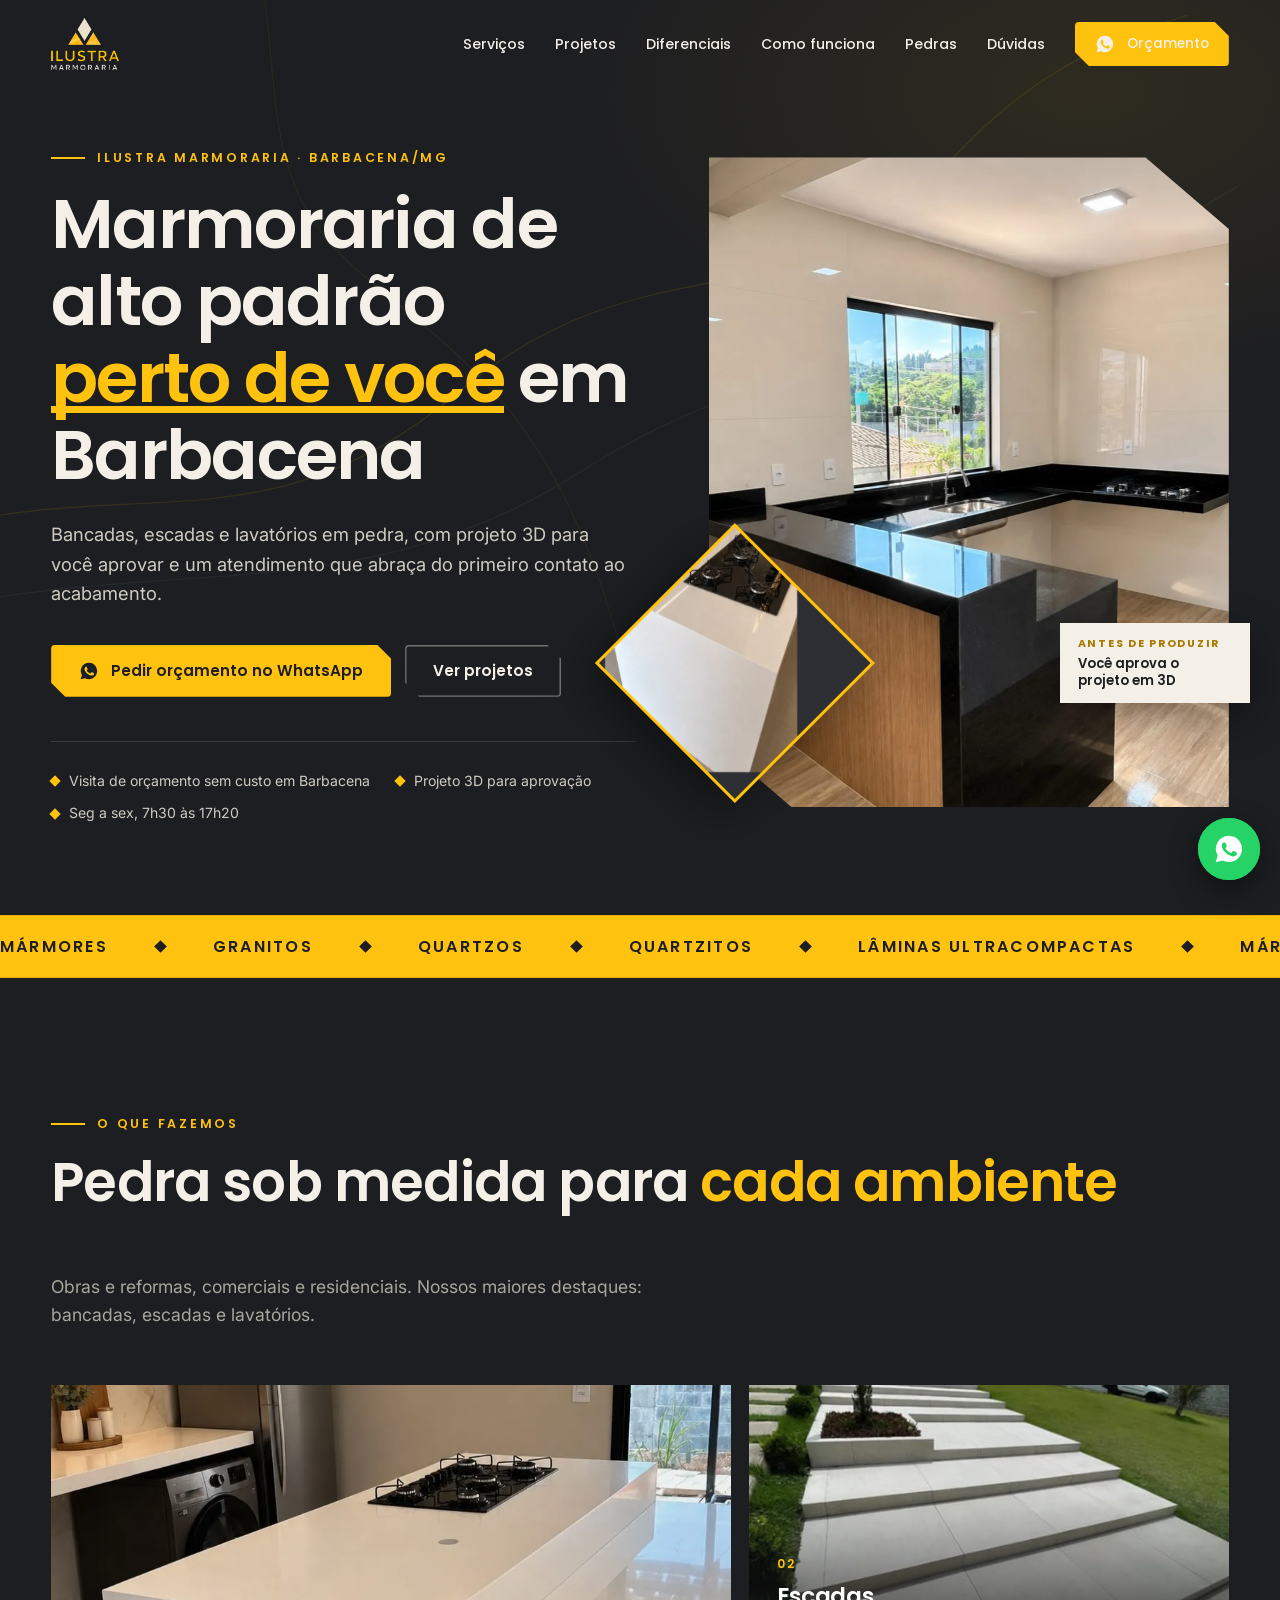
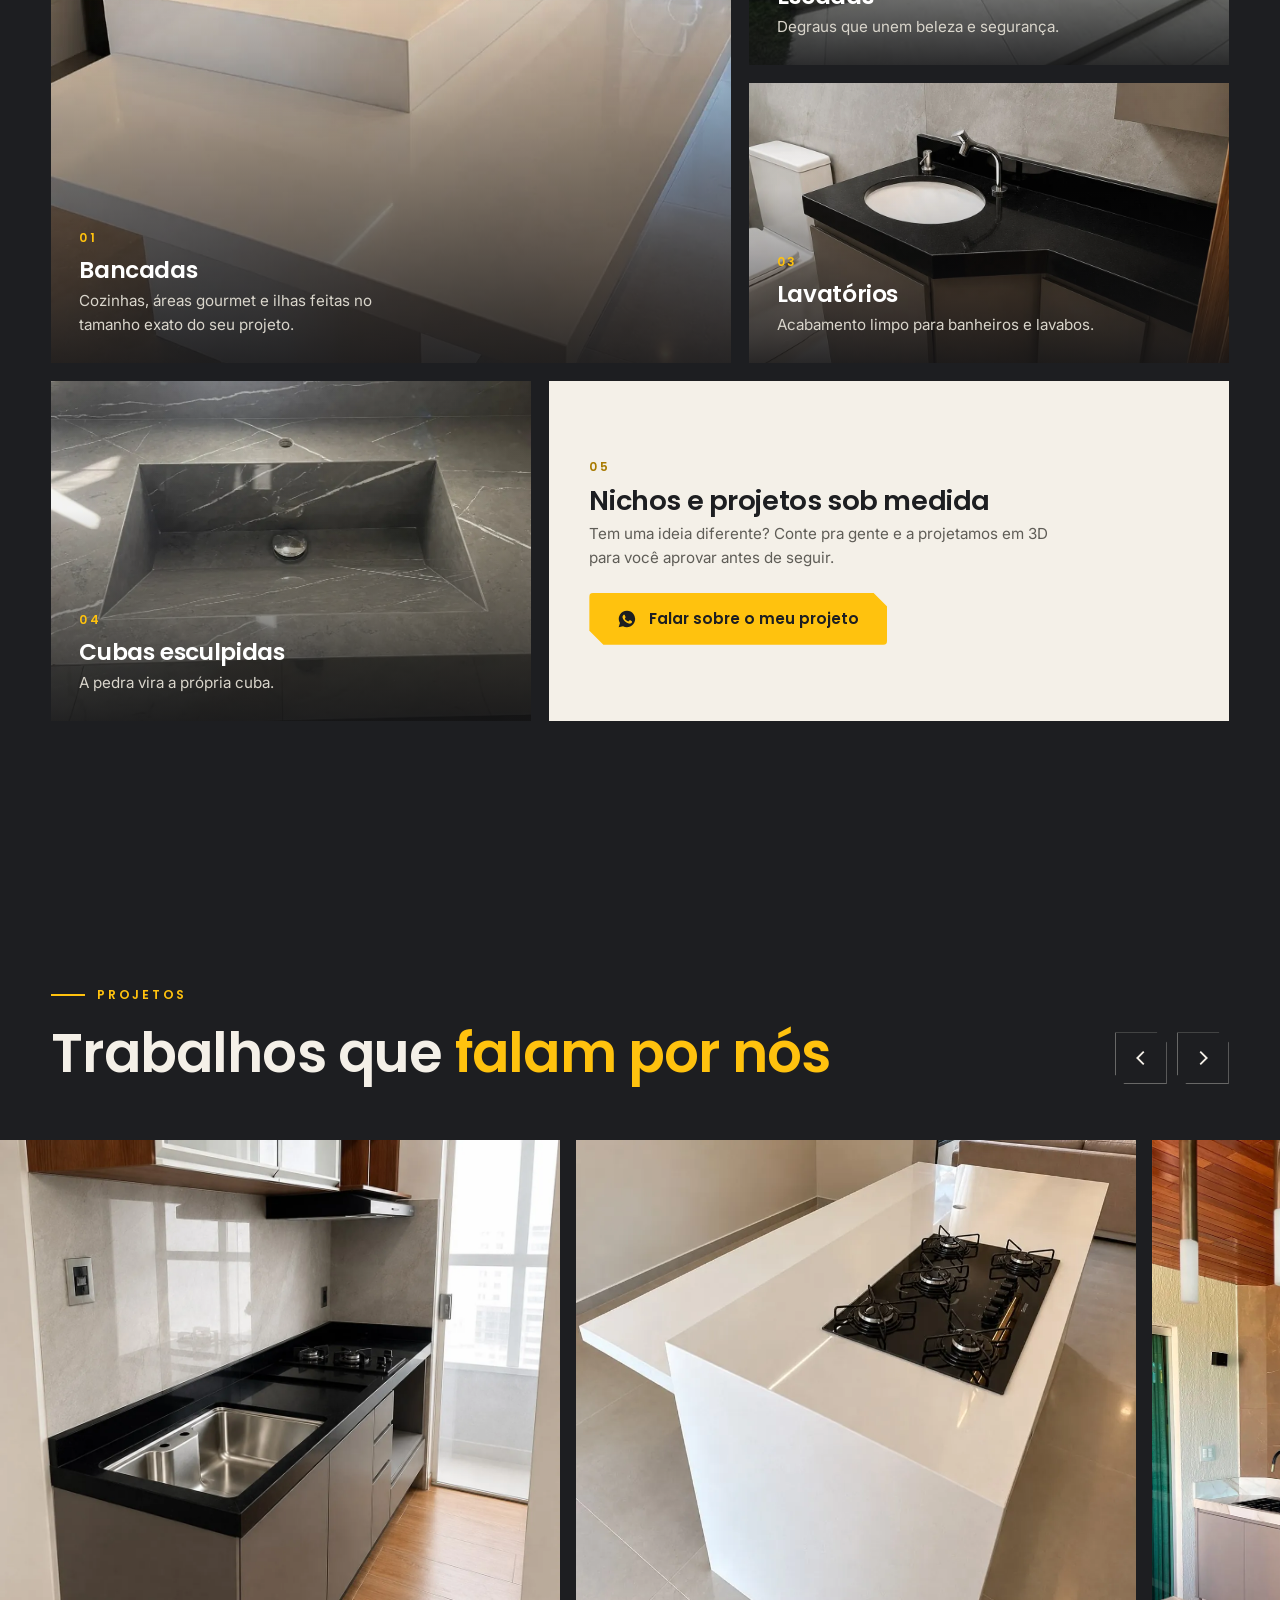
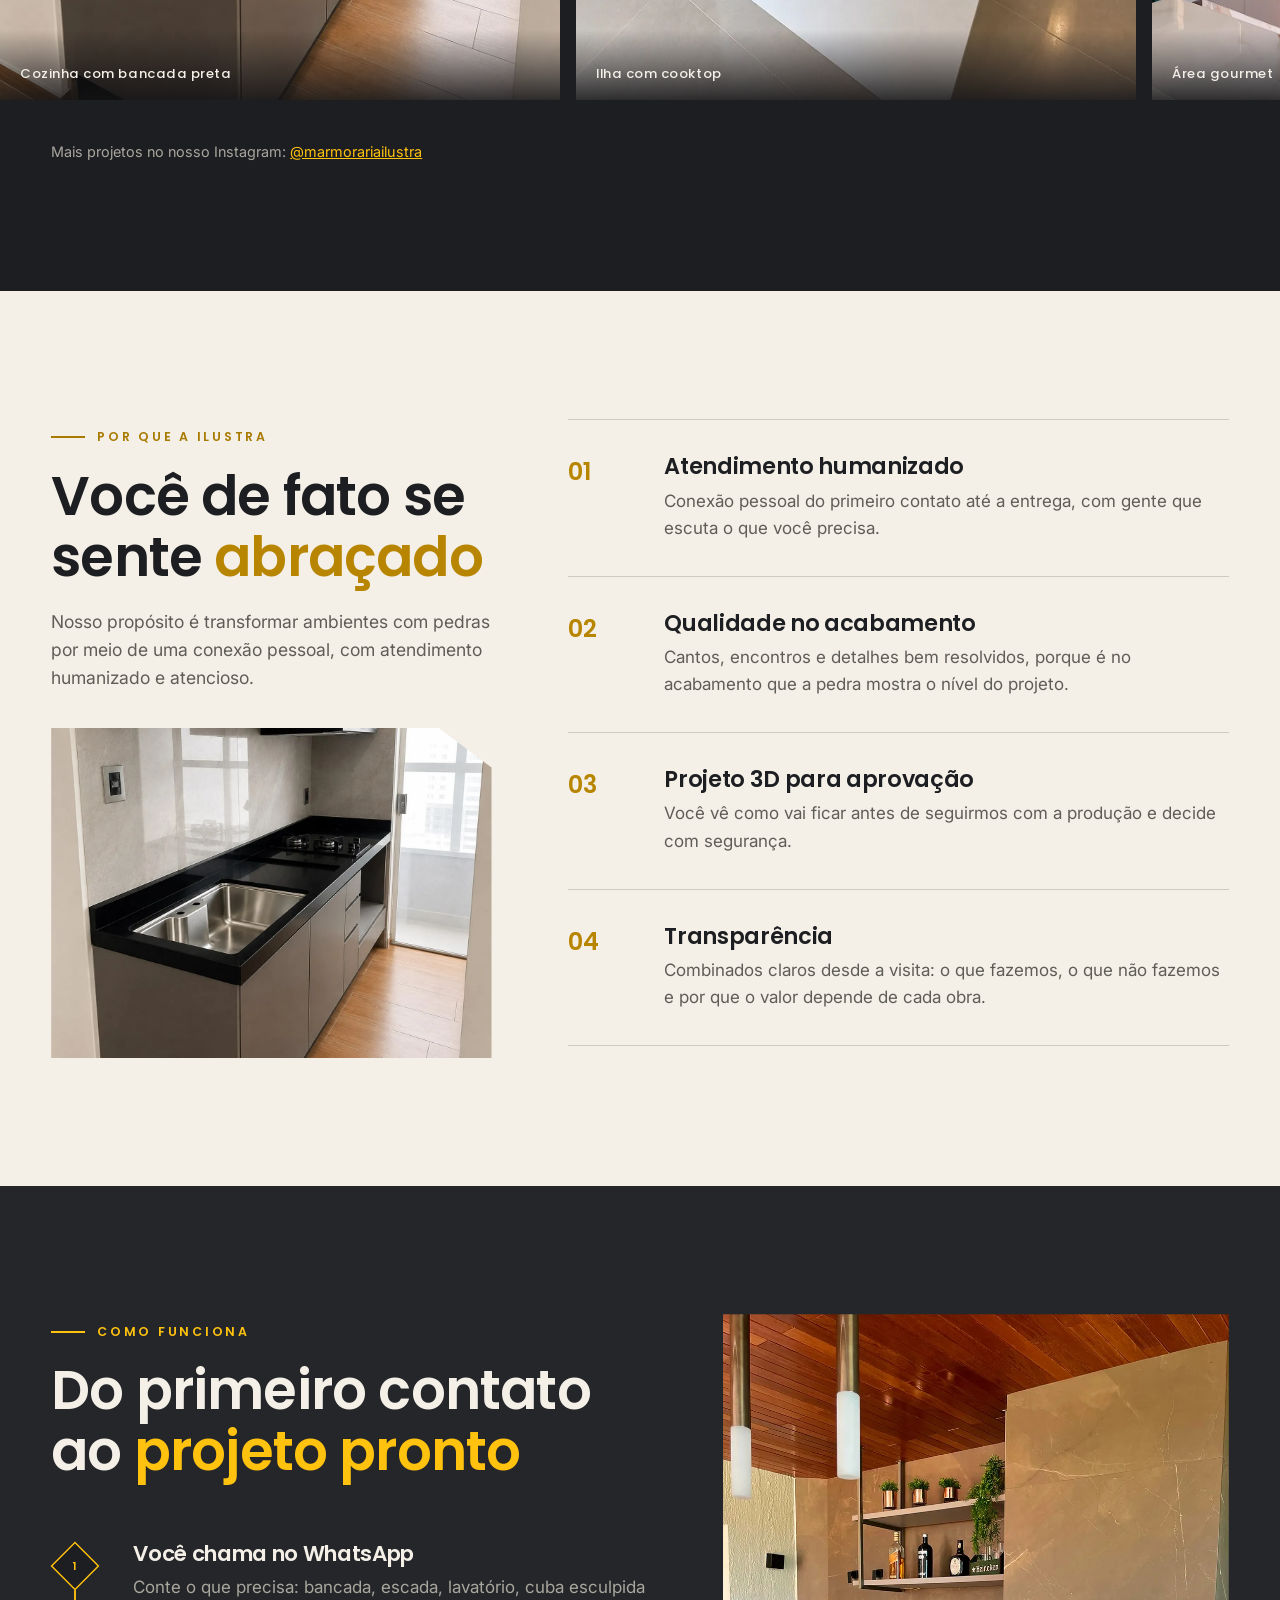
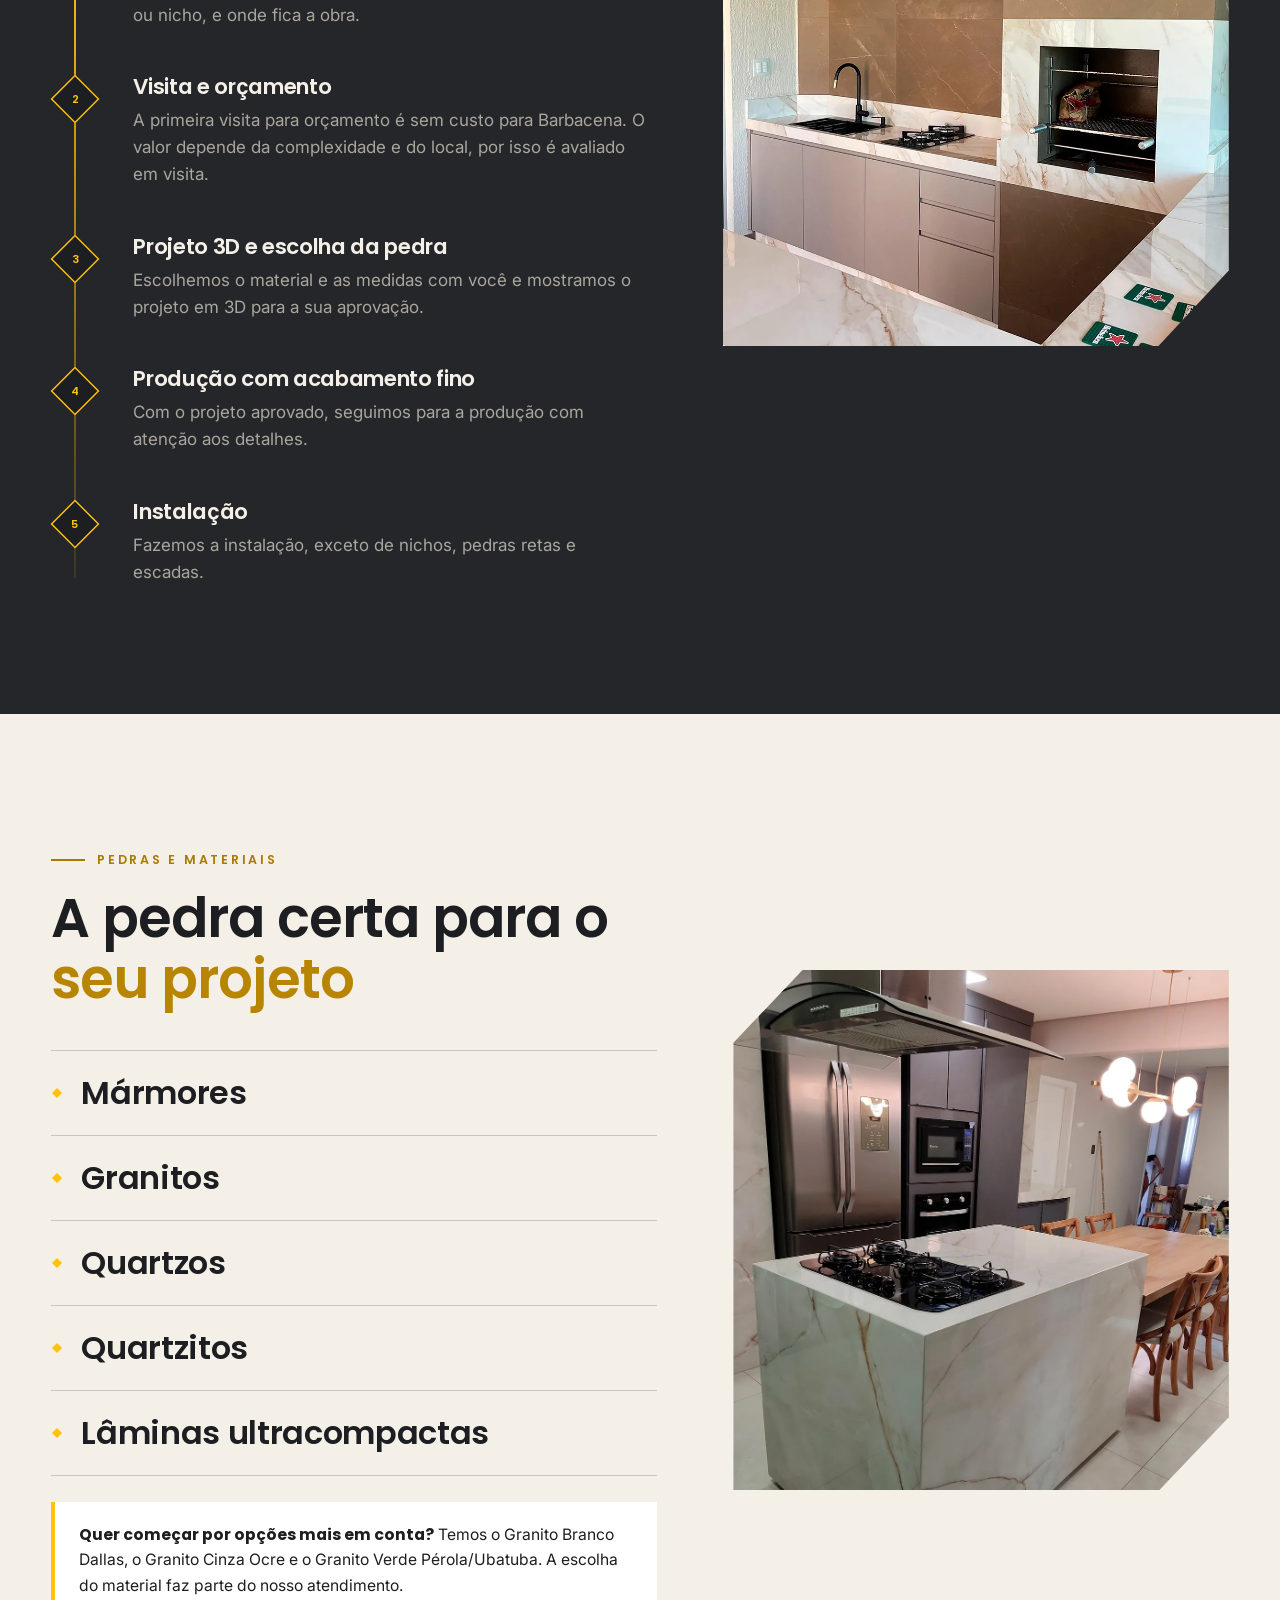
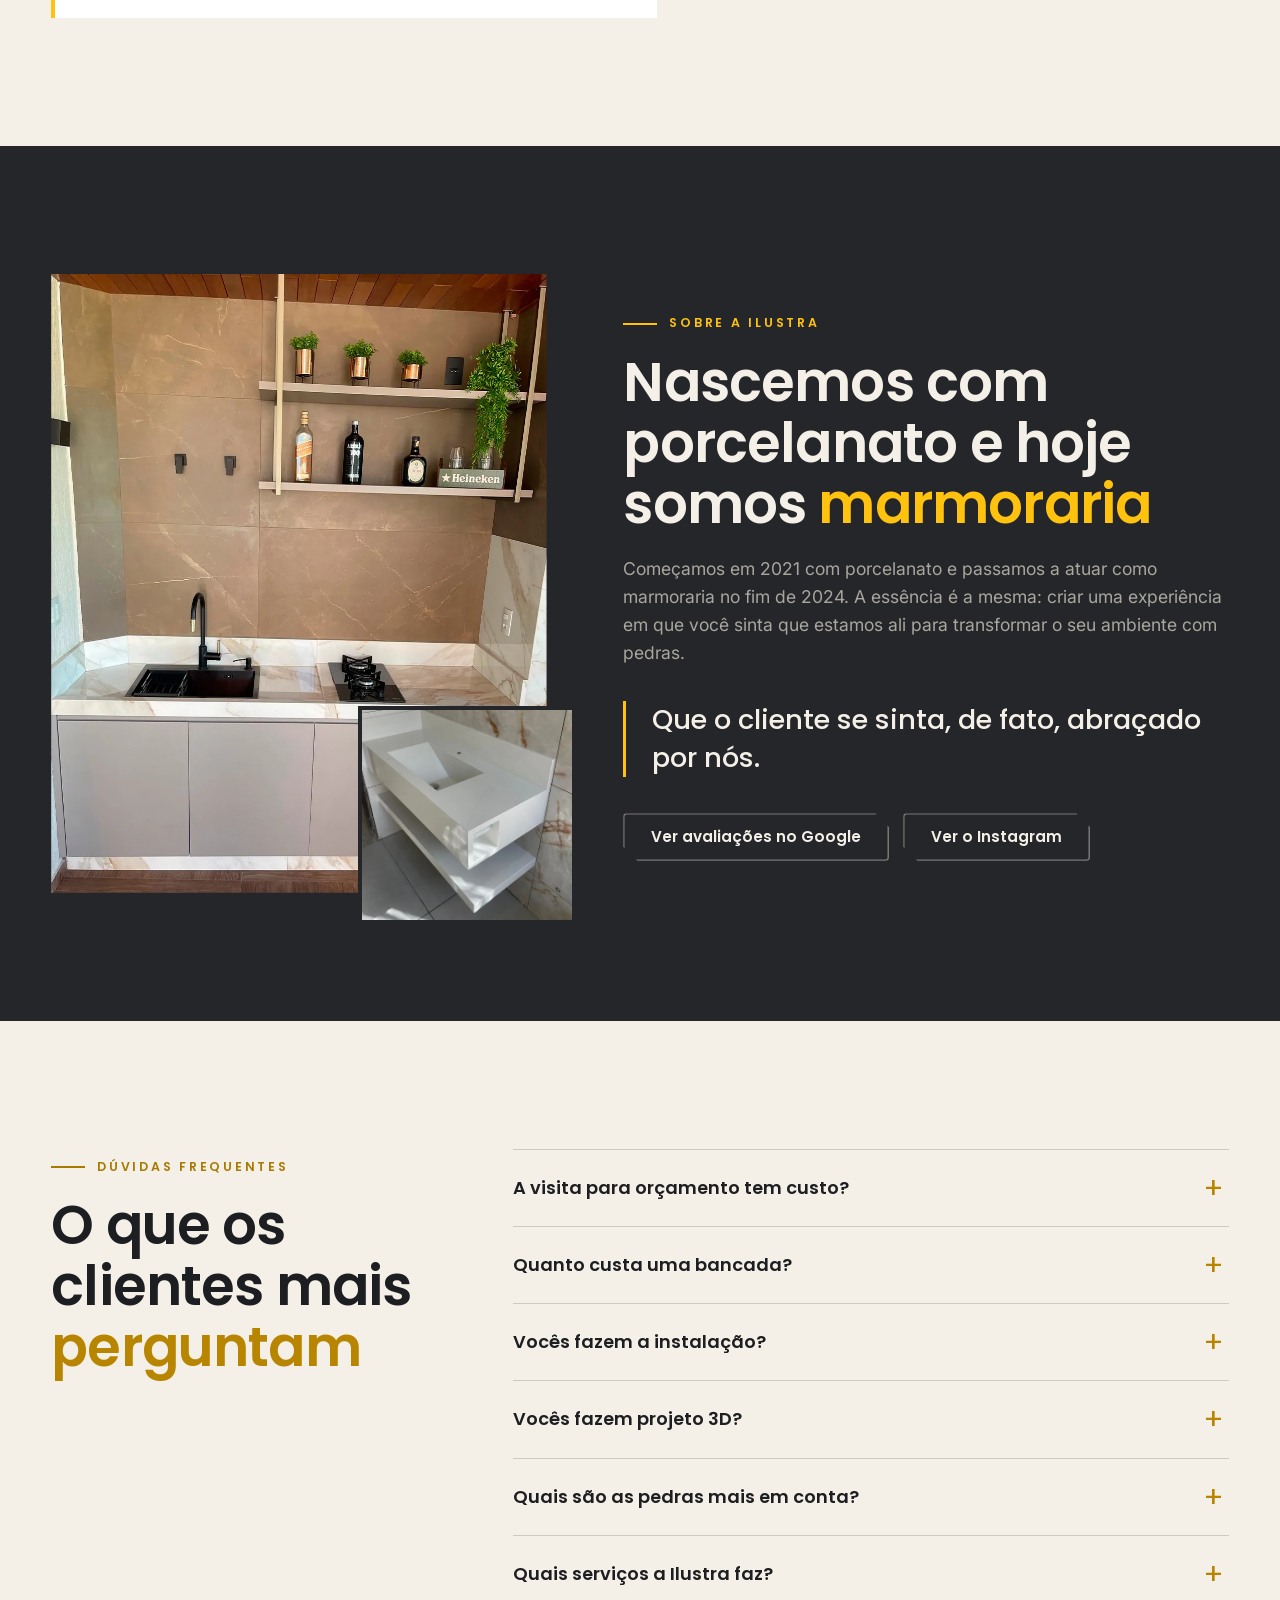
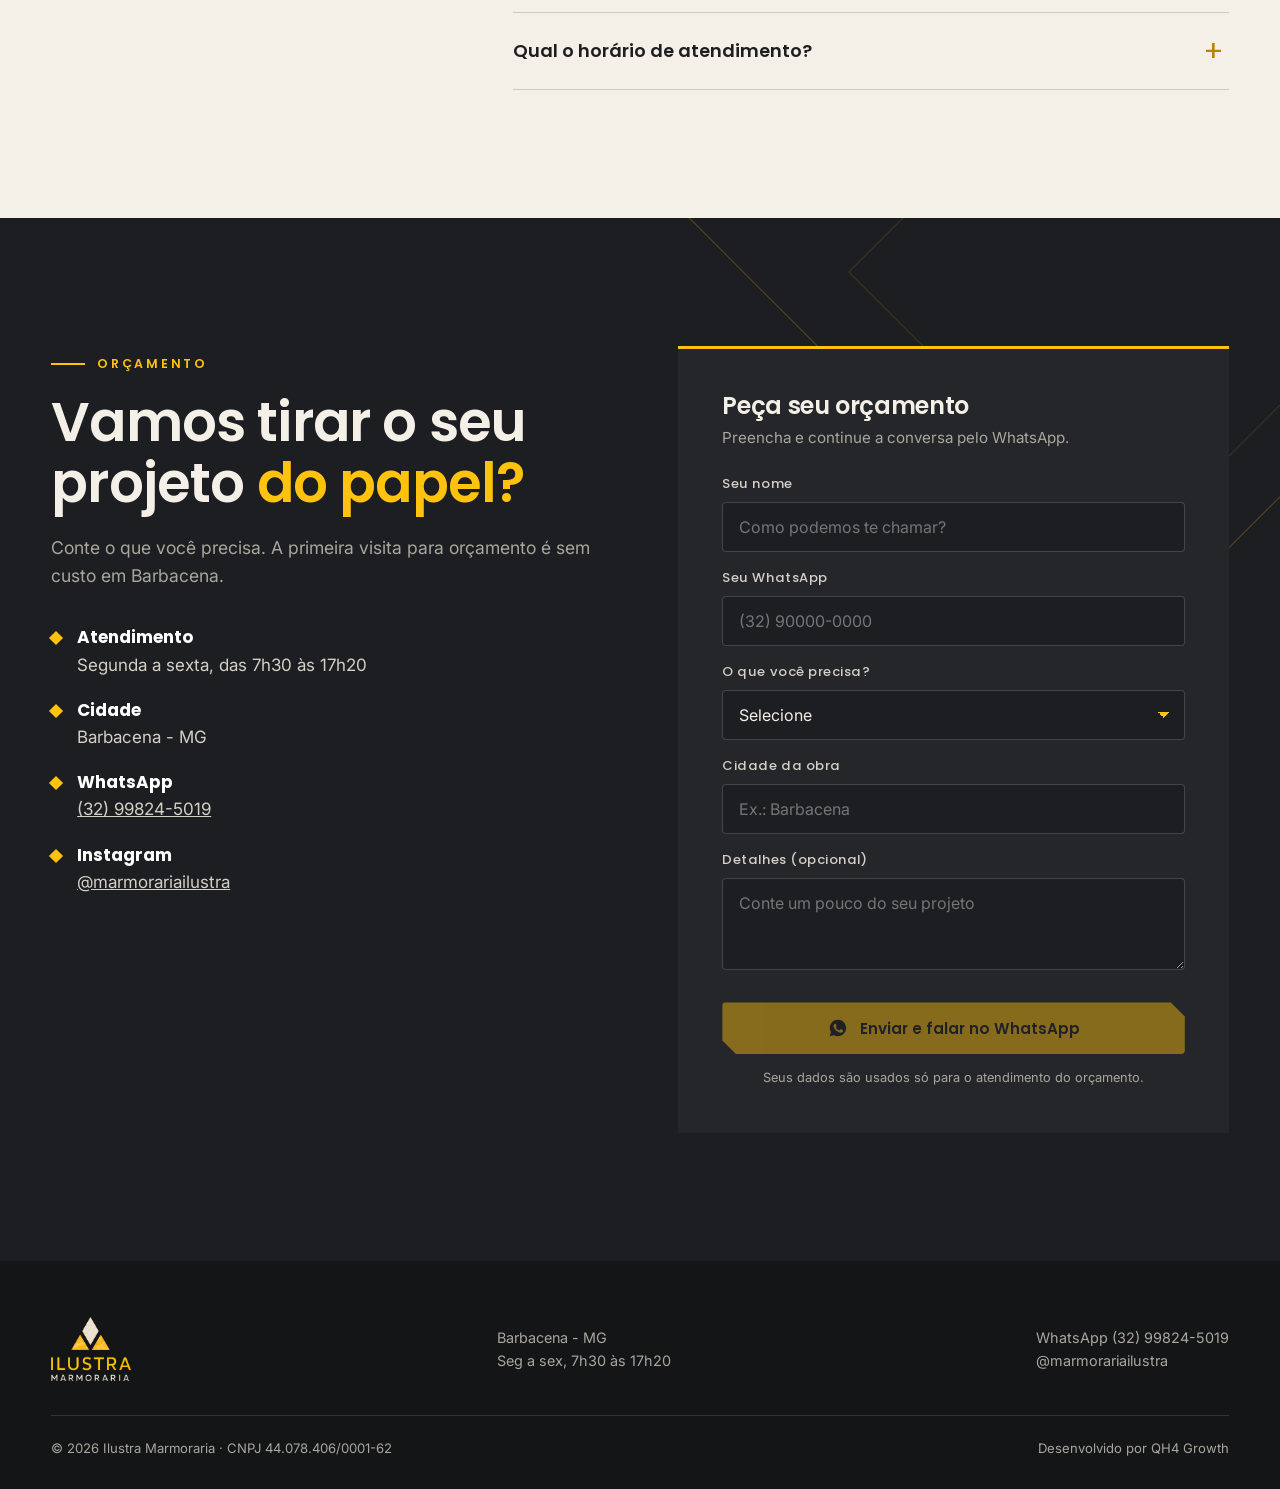
<file: index.html>
<!DOCTYPE html>
<html lang="pt-BR" class="no-js">
<head>
  <meta charset="utf-8">
  <meta name="viewport" content="width=device-width, initial-scale=1">
  <script>document.documentElement.className='js'</script>
  <!-- ========================================================================
       [QH4 SLOT 1] GOOGLE TAG MANAGER (HEAD)
       O QUE COLAR: o primeiro snippet do GTM (script) fornecido pelo gerenciador.
       EXEMPLO:
       <script>(function(w,d,s,l,i){w[l]=w[l]||[];w[l].push({'gtm.start':new Date().getTime(),event:'gtm.js'});var f=d.getElementsByTagName(s)[0],j=d.createElement(s),dl=l!='dataLayer'?'&l='+l:'';j.async=true;j.src='https://www.googletagmanager.com/gtm.js?id='+i+dl;f.parentNode.insertBefore(j,f);})(window,document,'script','dataLayer','GTM-572TGNQZ');</script>
       ======================================================================== -->
  <script>(function(w,d,s,l,i){w[l]=w[l]||[];w[l].push({'gtm.start':new Date().getTime(),event:'gtm.js'});var f=d.getElementsByTagName(s)[0],j=d.createElement(s),dl=l!='dataLayer'?'&l='+l:'';j.async=true;j.src='https://www.googletagmanager.com/gtm.js?id='+i+dl;f.parentNode.insertBefore(j,f);})(window,document,'script','dataLayer','GTM-572TGNQZ');</script>

  <!-- ========================================================================
       [QH4 SLOT 2] VERIFICAÇÕES DE DOMÍNIO
       O QUE COLAR: metas de verificação (Google Search Console, Meta Business etc.).
       EXEMPLO:
       <meta name="google-site-verification" content="CODIGO_AQUI">
       <meta name="facebook-domain-verification" content="CODIGO_AQUI">
       ======================================================================== -->

  <!-- ========================================================================
       [QH4 SLOT 3] META PIXEL DIRETO (somente se NÃO for disparado pelo GTM)
       O QUE COLAR: o código base do Pixel (script).
       EXEMPLO:
       <script>!function(f,b,e,v,n,t,s){...}(window,document,'script','https://connect.facebook.net/en_US/fbevents.js');fbq('init','PIXEL_ID');fbq('track','PageView');</script>
       ======================================================================== -->

  <!-- ========================================================================
       [QH4 SLOT 4] GTAG GOOGLE ADS / GA4 (somente se NÃO usar GTM)
       O QUE COLAR: o gtag.js com o ID da conta. Rótulos de conversão ficam em assets/js/tracking.js (SLOT 7).
       EXEMPLO:
       <script async src="https://www.googletagmanager.com/gtag/js?id=AW-XXXXXXXXX"></script>
       <script>window.dataLayer=window.dataLayer||[];function gtag(){dataLayer.push(arguments)}gtag('js',new Date());gtag('config','AW-XXXXXXXXX');</script>
       ======================================================================== -->

  <title>Marmoraria em Barbacena - MG | Bancadas, Escadas e Lavatórios | Ilustra</title>
  <meta name="description" content="Marmoraria em Barbacena (MG) com projeto 3D, acabamento fino e atendimento humanizado. Bancadas, escadas e lavatórios em pedra. Orçamento pelo WhatsApp.">
  <meta name="robots" content="index, follow, max-image-preview:large">
  <link rel="canonical" href="https://marmorariailustra.com/">
  <link rel="preload" as="image" href="assets/img/hero.webp" type="image/webp" fetchpriority="high">
  <meta property="og:type" content="website"><meta property="og:locale" content="pt_BR">
  <meta property="og:site_name" content="Ilustra Marmoraria">
  <meta property="og:title" content="Marmoraria em Barbacena - MG | Ilustra Marmoraria">
  <meta property="og:description" content="Marmoraria em Barbacena (MG) com projeto 3D, acabamento fino e atendimento humanizado. Bancadas, escadas e lavatórios em pedra. Orçamento pelo WhatsApp.">
  <meta property="og:url" content="https://marmorariailustra.com/">
  <meta property="og:image" content="https://marmorariailustra.com/assets/img/og-ilustra.jpg"><meta property="og:image:width" content="1200"><meta property="og:image:height" content="630">
  <meta property="og:image:alt" content="Ilustra Marmoraria, Barbacena MG">
  <meta name="twitter:card" content="summary_large_image">
  <meta name="twitter:title" content="Marmoraria em Barbacena - MG | Ilustra Marmoraria">
  <meta name="twitter:description" content="Marmoraria em Barbacena (MG) com projeto 3D, acabamento fino e atendimento humanizado. Bancadas, escadas e lavatórios em pedra. Orçamento pelo WhatsApp.">
  <meta name="twitter:image" content="https://marmorariailustra.com/assets/img/og-ilustra.jpg">
  <script type="application/ld+json">{"@context": "https://schema.org", "@graph": [{"@type": "HomeAndConstructionBusiness", "@id": "https://marmorariailustra.com/#negocio", "name": "Ilustra Marmoraria", "url": "https://marmorariailustra.com/", "image": "https://marmorariailustra.com/assets/img/og-ilustra.jpg", "logo": "https://marmorariailustra.com/assets/img/logo-ilustra.png", "telephone": "+5532998245019", "description": "Marmoraria em Barbacena (MG): bancadas, escadas, lavatórios, nichos e cubas esculpidas em mármores, granitos, quartzos, quartzitos e lâminas ultracompactas.", "address": {"@type": "PostalAddress", "addressLocality": "Barbacena", "addressRegion": "MG", "addressCountry": "BR"}, "areaServed": {"@type": "City", "name": "Barbacena"}, "openingHoursSpecification": [{"@type": "OpeningHoursSpecification", "dayOfWeek": ["Monday", "Tuesday", "Wednesday", "Thursday", "Friday"], "opens": "07:30", "closes": "17:20"}], "sameAs": ["https://www.instagram.com/marmorariailustra/", "https://share.google/diQop2JWYlS8UjBri"], "hasOfferCatalog": {"@type": "OfferCatalog", "name": "Serviços", "itemListElement": [{"@type": "Offer", "itemOffered": {"@type": "Service", "name": "Bancadas em pedra"}}, {"@type": "Offer", "itemOffered": {"@type": "Service", "name": "Escadas em pedra"}}, {"@type": "Offer", "itemOffered": {"@type": "Service", "name": "Lavatórios"}}, {"@type": "Offer", "itemOffered": {"@type": "Service", "name": "Cubas esculpidas"}}, {"@type": "Offer", "itemOffered": {"@type": "Service", "name": "Nichos"}}]}}, {"@type": "FAQPage", "mainEntity": [{"@type": "Question", "name": "A visita para orçamento tem custo?", "acceptedAnswer": {"@type": "Answer", "text": "A primeira visita para orçamento é totalmente sem custo para Barbacena. Chame no WhatsApp e conte onde fica a sua obra."}}, {"@type": "Question", "name": "Quanto custa uma bancada?", "acceptedAnswer": {"@type": "Answer", "text": "Depende da complexidade da instalação e do local, por isso o valor precisa ser avaliado em visita."}}, {"@type": "Question", "name": "Vocês fazem a instalação?", "acceptedAnswer": {"@type": "Answer", "text": "Fazemos, exceto de nichos, pedras retas e escadas."}}, {"@type": "Question", "name": "Vocês fazem projeto 3D?", "acceptedAnswer": {"@type": "Answer", "text": "Sim. O projeto 3D é feito para você aprovar antes de seguirmos com o seu projeto."}}, {"@type": "Question", "name": "Quais são as pedras mais em conta?", "acceptedAnswer": {"@type": "Answer", "text": "Temos o Granito Branco Dallas, o Granito Cinza Ocre e o Granito Verde Pérola/Ubatuba. Também trabalhamos com mármores, quartzos, quartzitos e lâminas ultracompactas."}}, {"@type": "Question", "name": "Quais serviços a Ilustra faz?", "acceptedAnswer": {"@type": "Answer", "text": "Lavatórios, nichos, bancadas, escadas e cubas esculpidas, em obras e reformas comerciais e residenciais."}}, {"@type": "Question", "name": "Qual o horário de atendimento?", "acceptedAnswer": {"@type": "Answer", "text": "De segunda a sexta, das 7h30 às 17h20."}}]}]}</script>
  <link rel="icon" href="favicon.ico" sizes="32x32">
  <link rel="icon" type="image/png" href="assets/img/favicon.png" sizes="48x48">
  <link rel="apple-touch-icon" href="assets/img/apple-touch-icon.png">
  <link rel="manifest" href="site.webmanifest">
  <meta name="theme-color" content="#1d1e21">
  <link rel="preconnect" href="https://fonts.googleapis.com"><link rel="preconnect" href="https://fonts.gstatic.com" crossorigin>
  <link href="https://fonts.googleapis.com/css2?family=Inter:wght@400;500&family=Poppins:wght@500;600;700&display=swap" rel="stylesheet">
  <link rel="stylesheet" href="assets/css/style.css">
</head>
<body>
  <!-- ========================================================================
       [QH4 SLOT 5] GTM NOSCRIPT (logo após abrir o <body>)
       O QUE COLAR: o bloco <noscript> do GTM.
       ======================================================================== -->
  <noscript><iframe src="https://www.googletagmanager.com/ns.html?id=GTM-572TGNQZ" height="0" width="0" style="display:none;visibility:hidden"></iframe></noscript>

  <header class="hd">
    <div class="wrap">
      <a class="logo" href="#topo" aria-label="Ilustra Marmoraria, início"><img src="assets/img/logo-ilustra.png" width="68" height="54" alt="Ilustra Marmoraria"></a>
      <button class="burger" aria-label="Abrir menu" aria-expanded="false"><span></span><span></span><span></span></button>
      <nav class="nav" aria-label="Principal">
        <a href="#servicos">Serviços</a><a href="#projetos">Projetos</a><a href="#diferenciais">Diferenciais</a><a href="#processo">Como funciona</a><a href="#pedras">Pedras</a><a href="#faq">Dúvidas</a>
        <a class="btn" href="https://wa.me/5532998245019?text=Ol%C3%A1%21%20Vim%20pelo%20site%20da%20Ilustra%20Marmoraria%20e%20gostaria%20de%20pedir%20um%20or%C3%A7amento." target="_blank" rel="noopener" data-local="header"><svg viewBox="0 0 24 24" fill="currentColor" aria-hidden="true"><path d="M12.04 2a9.9 9.9 0 0 0-8.5 14.9L2 22l5.2-1.36A9.9 9.9 0 1 0 12.04 2zm5.8 14.1c-.25.7-1.45 1.33-2 1.4-.5.07-1.13.1-1.8-.12-.4-.13-.93-.3-1.6-.6-2.8-1.2-4.6-4-4.74-4.2-.14-.18-1.13-1.5-1.13-2.87 0-1.37.72-2.04.97-2.32.25-.28.55-.35.73-.35h.52c.17 0 .4-.06.62.48.23.55.78 1.9.85 2.04.07.14.1.3.02.48-.1.18-.14.3-.28.45-.14.17-.3.37-.42.5-.14.14-.28.3-.12.57.17.28.73 1.2 1.57 1.94 1.07.96 1.97 1.25 2.25 1.4.28.14.45.12.6-.07.18-.2.73-.85.93-1.14.2-.28.4-.24.65-.14.28.1 1.65.78 1.93.92.28.14.47.2.54.33.07.12.07.7-.18 1.4z"/></svg>Orçamento</a>
      </nav>
    </div>
  </header>

  <main id="topo">
    <section class="hero">
      <svg class="veins" viewBox="0 0 1400 800" preserveAspectRatio="none" aria-hidden="true"><path d="M-20 620C200 560 330 640 520 480S860 420 1000 260 1260 120 1420 40"/><path d="M-20 700C240 640 420 700 640 560S980 480 1160 360 1340 260 1420 200"/><path d="M300 -20C360 140 300 260 420 360S640 520 700 820"/></svg>
      <div class="wrap">
        <div>
          <span class="eyebrow rv">Ilustra Marmoraria · Barbacena/MG</span>
          <h1 class="rv" style="--d:.08s">Marmoraria de alto padrão <em>perto de você</em> em Barbacena</h1>
          <p class="lead rv" style="--d:.16s">Bancadas, escadas e lavatórios em pedra, com projeto 3D para você aprovar e um atendimento que abraça do primeiro contato ao acabamento.</p>
          <div class="cta-row rv" style="--d:.24s"><a class="btn" href="https://wa.me/5532998245019?text=Ol%C3%A1%21%20Vim%20pelo%20site%20da%20Ilustra%20Marmoraria%20e%20gostaria%20de%20pedir%20um%20or%C3%A7amento." target="_blank" rel="noopener" data-local="hero"><svg viewBox="0 0 24 24" fill="currentColor" aria-hidden="true"><path d="M12.04 2a9.9 9.9 0 0 0-8.5 14.9L2 22l5.2-1.36A9.9 9.9 0 1 0 12.04 2zm5.8 14.1c-.25.7-1.45 1.33-2 1.4-.5.07-1.13.1-1.8-.12-.4-.13-.93-.3-1.6-.6-2.8-1.2-4.6-4-4.74-4.2-.14-.18-1.13-1.5-1.13-2.87 0-1.37.72-2.04.97-2.32.25-.28.55-.35.73-.35h.52c.17 0 .4-.06.62.48.23.55.78 1.9.85 2.04.07.14.1.3.02.48-.1.18-.14.3-.28.45-.14.17-.3.37-.42.5-.14.14-.28.3-.12.57.17.28.73 1.2 1.57 1.94 1.07.96 1.97 1.25 2.25 1.4.28.14.45.12.6-.07.18-.2.73-.85.93-1.14.2-.28.4-.24.65-.14.28.1 1.65.78 1.93.92.28.14.47.2.54.33.07.12.07.7-.18 1.4z"/></svg>Pedir orçamento no WhatsApp</a><a class="btn btn-line" href="#projetos">Ver projetos</a></div>
          <div class="chips rv" style="--d:.32s"><span><i></i>Visita de orçamento sem custo em Barbacena</span><span><i></i>Projeto 3D para aprovação</span><span><i></i>Seg a sex, 7h30 às 17h20</span></div>
        </div>
        <div class="art rv rv-r" style="--d:.2s">
          <div class="art-main"><img src="assets/img/hero.webp" width="941" height="1254" alt="Cozinha com bancada em pedra preta, projeto da Ilustra Marmoraria em Barbacena" fetchpriority="high"></div>
          <div class="art-d"><img src="assets/img/ilha-cooktop-branca.webp" width="941" height="941" alt="Ilha branca com cooktop feita pela Ilustra Marmoraria" loading="eager"></div>
          <div class="art-tag"><b>Antes de produzir</b>Você aprova o projeto em 3D</div>
        </div>
      </div>
    </section>

    <div class="band" aria-label="Materiais"><div class="band-t"><span>Mármores</span><span>Granitos</span><span>Quartzos</span><span>Quartzitos</span><span>Lâminas ultracompactas</span><span>Mármores</span><span>Granitos</span><span>Quartzos</span><span>Quartzitos</span><span>Lâminas ultracompactas</span></div></div>

    <section class="sec" id="servicos">
      <div class="wrap">
        <div class="sv-head">
          <div><span class="eyebrow rv">O que fazemos</span><h2 class="h2 rv" style="--d:.06s">Pedra sob medida para <em>cada ambiente</em></h2></div>
          <p class="lead rv" style="--d:.12s">Obras e reformas, comerciais e residenciais. Nossos maiores destaques: bancadas, escadas e lavatórios.</p>
        </div>
        <div class="sv">
          <article class="card c1 rv-c"><img src="assets/img/bancada-branca.webp" width="941" height="940" alt="Bancada branca com cooktop, feita pela Ilustra Marmoraria" loading="lazy"><div><span class="n">01</span><h3>Bancadas</h3><p>Cozinhas, áreas gourmet e ilhas feitas no tamanho exato do seu projeto.</p></div></article>
          <article class="card c2 rv-c" style="--d:.1s"><img src="assets/img/escada.webp" width="1080" height="830" alt="Escada externa revestida, projeto da Ilustra Marmoraria" loading="lazy"><div><span class="n">02</span><h3>Escadas</h3><p>Degraus que unem beleza e segurança.</p></div></article>
          <article class="card c3 rv-c" style="--d:.2s"><img src="assets/img/lavatorio-granito.webp" width="1254" height="1254" alt="Lavatório com bancada preta e cuba redonda" loading="lazy"><div><span class="n">03</span><h3>Lavatórios</h3><p>Acabamento limpo para banheiros e lavabos.</p></div></article>
          <article class="card c4 rv-c"><img src="assets/img/cuba-esculpida-cinza.webp" width="1080" height="910" alt="Cuba esculpida em pedra cinza" loading="lazy"><div><span class="n">04</span><h3>Cubas esculpidas</h3><p>A pedra vira a própria cuba.</p></div></article>
          <article class="card c5 rv rv-r"><div><span class="n">05</span><h3>Nichos e projetos sob medida</h3><p>Tem uma ideia diferente? Conte pra gente e a projetamos em 3D para você aprovar antes de seguir.</p><a class="btn" href="https://wa.me/5532998245019?text=Ol%C3%A1%21%20Vim%20pelo%20site%20da%20Ilustra%20Marmoraria%20e%20gostaria%20de%20pedir%20um%20or%C3%A7amento." target="_blank" rel="noopener" data-local="servicos"><svg viewBox="0 0 24 24" fill="currentColor" aria-hidden="true"><path d="M12.04 2a9.9 9.9 0 0 0-8.5 14.9L2 22l5.2-1.36A9.9 9.9 0 1 0 12.04 2zm5.8 14.1c-.25.7-1.45 1.33-2 1.4-.5.07-1.13.1-1.8-.12-.4-.13-.93-.3-1.6-.6-2.8-1.2-4.6-4-4.74-4.2-.14-.18-1.13-1.5-1.13-2.87 0-1.37.72-2.04.97-2.32.25-.28.55-.35.73-.35h.52c.17 0 .4-.06.62.48.23.55.78 1.9.85 2.04.07.14.1.3.02.48-.1.18-.14.3-.28.45-.14.17-.3.37-.42.5-.14.14-.28.3-.12.57.17.28.73 1.2 1.57 1.94 1.07.96 1.97 1.25 2.25 1.4.28.14.45.12.6-.07.18-.2.73-.85.93-1.14.2-.28.4-.24.65-.14.28.1 1.65.78 1.93.92.28.14.47.2.54.33.07.12.07.7-.18 1.4z"/></svg>Falar sobre o meu projeto</a></div></article>
        </div>
      </div>
    </section>

    <section class="sec gal" id="projetos">
      <div class="wrap sv-head">
        <div><span class="eyebrow rv">Projetos</span><h2 class="h2 rv" style="--d:.06s">Trabalhos que <em>falam por nós</em></h2></div>
        <div class="rail-ctl rv"><button class="rail-prev" aria-label="Anterior"><svg viewBox="0 0 24 24" fill="none" stroke="currentColor" stroke-width="2"><path d="M15 5l-7 7 7 7"/></svg></button><button class="rail-next" aria-label="Próximo"><svg viewBox="0 0 24 24" fill="none" stroke="currentColor" stroke-width="2"><path d="M9 5l7 7-7 7"/></svg></button></div>
      </div>
      <div class="rail" tabindex="0" aria-label="Galeria de projetos">
        <figure style="--ar:1254/1254"><img src="assets/img/cozinha-granito-preto.webp" width="1254" height="1254" alt="Projeto Ilustra Marmoraria: cozinha com bancada preta" loading="lazy" decoding="async"><figcaption>Cozinha com bancada preta</figcaption><button class="zoom" type="button" aria-label="Ampliar foto: Cozinha com bancada preta"></button></figure>
        <figure style="--ar:941/941"><img src="assets/img/ilha-cooktop-branca.webp" width="941" height="941" alt="Projeto Ilustra Marmoraria: ilha com cooktop" loading="lazy" decoding="async"><figcaption>Ilha com cooktop</figcaption><button class="zoom" type="button" aria-label="Ampliar foto: Ilha com cooktop"></button></figure>
        <figure style="--ar:1080/1235"><img src="assets/img/area-gourmet-churrasqueira.webp" width="1080" height="1235" alt="Projeto Ilustra Marmoraria: área gourmet" loading="lazy" decoding="async"><figcaption>Área gourmet</figcaption><button class="zoom" type="button" aria-label="Ampliar foto: Área gourmet"></button></figure>
        <figure style="--ar:940/1253"><img src="assets/img/granito-preto-em-l.webp" width="940" height="1253" alt="Projeto Ilustra Marmoraria: bancada em l" loading="lazy" decoding="async"><figcaption>Bancada em L</figcaption><button class="zoom" type="button" aria-label="Ampliar foto: Bancada em L"></button></figure>
        <figure style="--ar:1080/910"><img src="assets/img/cuba-esculpida.webp" width="1080" height="910" alt="Projeto Ilustra Marmoraria: cuba esculpida" loading="lazy" decoding="async"><figcaption>Cuba esculpida</figcaption><button class="zoom" type="button" aria-label="Ampliar foto: Cuba esculpida"></button></figure>
        <figure style="--ar:1080/1235"><img src="assets/img/ilha-gourmet-marmorizada.webp" width="1080" height="1235" alt="Projeto Ilustra Marmoraria: ilha gourmet" loading="lazy" decoding="async"><figcaption>Ilha gourmet</figcaption><button class="zoom" type="button" aria-label="Ampliar foto: Ilha gourmet"></button></figure>
        <figure style="--ar:1254/1254"><img src="assets/img/bancada-balcao-preto.webp" width="1254" height="1254" alt="Projeto Ilustra Marmoraria: bancada e balcão" loading="lazy" decoding="async"><figcaption>Bancada e balcão</figcaption><button class="zoom" type="button" aria-label="Ampliar foto: Bancada e balcão"></button></figure>
        <figure style="--ar:1080/1235"><img src="assets/img/area-gourmet-bancada.webp" width="1080" height="1235" alt="Projeto Ilustra Marmoraria: área gourmet" loading="lazy" decoding="async"><figcaption>Área gourmet</figcaption><button class="zoom" type="button" aria-label="Ampliar foto: Área gourmet"></button></figure>
        <figure style="--ar:941/1254"><img src="assets/img/cooktop-granito.webp" width="941" height="1254" alt="Projeto Ilustra Marmoraria: cooktop em bancada" loading="lazy" decoding="async"><figcaption>Cooktop em bancada</figcaption><button class="zoom" type="button" aria-label="Ampliar foto: Cooktop em bancada"></button></figure>
        <figure style="--ar:1080/910"><img src="assets/img/cuba-esculpida-branca.webp" width="1080" height="910" alt="Projeto Ilustra Marmoraria: cuba esculpida branca" loading="lazy" decoding="async"><figcaption>Cuba esculpida branca</figcaption><button class="zoom" type="button" aria-label="Ampliar foto: Cuba esculpida branca"></button></figure>
        <figure style="--ar:1080/1235"><img src="assets/img/area-gourmet-balcao.webp" width="1080" height="1235" alt="Projeto Ilustra Marmoraria: balcão gourmet" loading="lazy" decoding="async"><figcaption>Balcão gourmet</figcaption><button class="zoom" type="button" aria-label="Ampliar foto: Balcão gourmet"></button></figure>
        <figure style="--ar:941/1254"><img src="assets/img/bancada-janela.webp" width="941" height="1254" alt="Projeto Ilustra Marmoraria: bancada junto à janela" loading="lazy" decoding="async"><figcaption>Bancada junto à janela</figcaption><button class="zoom" type="button" aria-label="Ampliar foto: Bancada junto à janela"></button></figure>
        <figure style="--ar:941/941"><img src="assets/img/ilha-branca-detalhe.webp" width="941" height="941" alt="Projeto Ilustra Marmoraria: ilha branca em detalhe" loading="lazy" decoding="async"><figcaption>Ilha branca em detalhe</figcaption><button class="zoom" type="button" aria-label="Ampliar foto: Ilha branca em detalhe"></button></figure>
        <figure style="--ar:1080/1235"><img src="assets/img/cozinha-ilha-madeira.webp" width="1080" height="1235" alt="Projeto Ilustra Marmoraria: cozinha com ilha" loading="lazy" decoding="async"><figcaption>Cozinha com ilha</figcaption><button class="zoom" type="button" aria-label="Ampliar foto: Cozinha com ilha"></button></figure>
        <figure style="--ar:1080/1235"><img src="assets/img/cozinha-revestimento-marmorizado.webp" width="1080" height="1235" alt="Projeto Ilustra Marmoraria: cozinha com revestimento" loading="lazy" decoding="async"><figcaption>Cozinha com revestimento</figcaption><button class="zoom" type="button" aria-label="Ampliar foto: Cozinha com revestimento"></button></figure>
        <figure style="--ar:1080/910"><img src="assets/img/cuba-esculpida-cinza.webp" width="1080" height="910" alt="Projeto Ilustra Marmoraria: cuba esculpida cinza" loading="lazy" decoding="async"><figcaption>Cuba esculpida cinza</figcaption><button class="zoom" type="button" aria-label="Ampliar foto: Cuba esculpida cinza"></button></figure>
      </div>
      <div class="wrap"><p class="gal-note">Mais projetos no nosso Instagram: <a href="https://www.instagram.com/marmorariailustra/" target="_blank" rel="noopener" style="color:var(--amarelo)">@marmorariailustra</a></p></div>
    </section>
    <div class="lb" role="dialog" aria-modal="true" aria-label="Foto ampliada"><button class="x" aria-label="Fechar">&times;</button><button class="pv" aria-label="Anterior">&#8249;</button><img alt=""><button class="nx" aria-label="Próxima">&#8250;</button></div>

    <section class="sec light" id="diferenciais">
      <div class="wrap df">
        <div class="df-sticky">
          <span class="eyebrow rv">Por que a Ilustra</span>
          <h2 class="h2 rv" style="--d:.06s">Você de fato se sente <em>abraçado</em></h2>
          <p class="lead rv" style="--d:.12s">Nosso propósito é transformar ambientes com pedras por meio de uma conexão pessoal, com atendimento humanizado e atencioso.</p>
          <div class="df-img rv-c"><img src="assets/img/cozinha-granito-preto.webp" width="1254" height="1254" alt="Cozinha com bancada em pedra preta feita pela Ilustra" loading="lazy"></div>
        </div>
        <div class="df-list">
          <div class="df-item rv"><span class="no">01</span><div><h3>Atendimento humanizado</h3><p>Conexão pessoal do primeiro contato até a entrega, com gente que escuta o que você precisa.</p></div></div>
          <div class="df-item rv"><span class="no">02</span><div><h3>Qualidade no acabamento</h3><p>Cantos, encontros e detalhes bem resolvidos, porque é no acabamento que a pedra mostra o nível do projeto.</p></div></div>
          <div class="df-item rv"><span class="no">03</span><div><h3>Projeto 3D para aprovação</h3><p>Você vê como vai ficar antes de seguirmos com a produção e decide com segurança.</p></div></div>
          <div class="df-item rv"><span class="no">04</span><div><h3>Transparência</h3><p>Combinados claros desde a visita: o que fazemos, o que não fazemos e por que o valor depende de cada obra.</p></div></div>
        </div>
      </div>
    </section>

    <section class="sec mid" id="processo">
      <div class="wrap pr-wrap">
        <div>
          <span class="eyebrow rv">Como funciona</span>
          <h2 class="h2 rv" style="--d:.06s">Do primeiro contato ao <em>projeto pronto</em></h2>
          <div class="pr">
            <div class="step rv"><div class="d"><b>1</b></div><div><h3>Você chama no WhatsApp</h3><p>Conte o que precisa: bancada, escada, lavatório, cuba esculpida ou nicho, e onde fica a obra.</p></div></div>
            <div class="step rv"><div class="d"><b>2</b></div><div><h3>Visita e orçamento</h3><p>A primeira visita para orçamento é sem custo para Barbacena. O valor depende da complexidade e do local, por isso é avaliado em visita.</p></div></div>
            <div class="step rv"><div class="d"><b>3</b></div><div><h3>Projeto 3D e escolha da pedra</h3><p>Escolhemos o material e as medidas com você e mostramos o projeto em 3D para a sua aprovação.</p></div></div>
            <div class="step rv"><div class="d"><b>4</b></div><div><h3>Produção com acabamento fino</h3><p>Com o projeto aprovado, seguimos para a produção com atenção aos detalhes.</p></div></div>
            <div class="step rv"><div class="d"><b>5</b></div><div><h3>Instalação</h3><p>Fazemos a instalação, exceto de nichos, pedras retas e escadas.</p></div></div>
          </div>
        </div>
        <div class="pr-img rv-c"><img src="assets/img/area-gourmet-churrasqueira.webp" width="1080" height="1235" alt="Área gourmet com bancada em pedra, projeto da Ilustra" loading="lazy"></div>
      </div>
    </section>

    <section class="sec light" id="pedras">
      <div class="wrap pd">
        <div>
          <span class="eyebrow rv">Pedras e materiais</span>
          <h2 class="h2 rv" style="--d:.06s">A pedra certa para o <em>seu projeto</em></h2>
          <ul class="stones">
            <li class="rv">Mármores</li><li class="rv">Granitos</li><li class="rv">Quartzos</li><li class="rv">Quartzitos</li><li class="rv">Lâminas ultracompactas</li>
          </ul>
          <p class="pd-note rv"><b>Quer começar por opções mais em conta?</b> Temos o Granito Branco Dallas, o Granito Cinza Ocre e o Granito Verde Pérola/Ubatuba. A escolha do material faz parte do nosso atendimento.</p>
        </div>
        <div class="pd-img rv-c"><img src="assets/img/ilha-gourmet-marmorizada.webp" width="1080" height="1235" alt="Ilha com bancada em pedra clara e veios marcantes" loading="lazy"></div>
      </div>
    </section>

    <section class="sec mid" id="sobre">
      <div class="wrap ab">
        <div class="ab-img rv rv-l"><img src="assets/img/area-gourmet-bancada.webp" width="1080" height="1235" alt="Área gourmet com bancada, projeto da Ilustra Marmoraria" loading="lazy"><div class="sq"><img src="assets/img/cuba-esculpida-branca.webp" width="1080" height="910" alt="Cuba esculpida branca feita pela Ilustra" loading="lazy"></div></div>
        <div>
          <span class="eyebrow rv">Sobre a Ilustra</span>
          <h2 class="h2 rv" style="--d:.06s">Nascemos com porcelanato e hoje somos <em>marmoraria</em></h2>
          <p class="lead rv" style="--d:.12s">Começamos em 2021 com porcelanato e passamos a atuar como marmoraria no fim de 2024. A essência é a mesma: criar uma experiência em que você sinta que estamos ali para transformar o seu ambiente com pedras.</p>
          <blockquote class="quote rv" style="--d:.18s">Que o cliente se sinta, de fato, abraçado por nós.</blockquote>
          <div class="links rv" style="--d:.24s"><a class="btn btn-line" href="https://share.google/diQop2JWYlS8UjBri" target="_blank" rel="noopener" data-local="avaliacoes_google">Ver avaliações no Google</a><a class="btn btn-line" href="https://www.instagram.com/marmorariailustra/" target="_blank" rel="noopener">Ver o Instagram</a></div>
        </div>
      </div>
    </section>

    <section class="sec light" id="faq">
      <div class="wrap fq">
        <div><span class="eyebrow rv">Dúvidas frequentes</span><h2 class="h2 rv" style="--d:.06s">O que os clientes mais <em>perguntam</em></h2></div>
        <div class="rv" style="--d:.1s">
        <details><summary>A visita para orçamento tem custo?</summary><p>A primeira visita para orçamento é totalmente sem custo para Barbacena. Chame no WhatsApp e conte onde fica a sua obra.</p></details>
        <details><summary>Quanto custa uma bancada?</summary><p>Depende da complexidade da instalação e do local, por isso o valor precisa ser avaliado em visita.</p></details>
        <details><summary>Vocês fazem a instalação?</summary><p>Fazemos, exceto de nichos, pedras retas e escadas.</p></details>
        <details><summary>Vocês fazem projeto 3D?</summary><p>Sim. O projeto 3D é feito para você aprovar antes de seguirmos com o seu projeto.</p></details>
        <details><summary>Quais são as pedras mais em conta?</summary><p>Temos o Granito Branco Dallas, o Granito Cinza Ocre e o Granito Verde Pérola/Ubatuba. Também trabalhamos com mármores, quartzos, quartzitos e lâminas ultracompactas.</p></details>
        <details><summary>Quais serviços a Ilustra faz?</summary><p>Lavatórios, nichos, bancadas, escadas e cubas esculpidas, em obras e reformas comerciais e residenciais.</p></details>
        <details><summary>Qual o horário de atendimento?</summary><p>De segunda a sexta, das 7h30 às 17h20.</p></details>
        </div>
      </div>
    </section>

    <section class="sec ct" id="contato">
      <div class="wrap">
        <div>
          <span class="eyebrow rv">Orçamento</span>
          <h2 class="h2 rv" style="--d:.06s">Vamos tirar o seu projeto <em>do papel?</em></h2>
          <p class="lead rv" style="--d:.12s">Conte o que você precisa. A primeira visita para orçamento é sem custo em Barbacena.</p>
          <div class="info rv" style="--d:.18s">
            <div><i></i><span><b>Atendimento</b>Segunda a sexta, das 7h30 às 17h20</span></div>
            <div><i></i><span><b>Cidade</b>Barbacena - MG</span></div>
            <div><i></i><span><b>WhatsApp</b><a href="https://wa.me/5532998245019?text=Ol%C3%A1%21%20Vim%20pelo%20site%20da%20Ilustra%20Marmoraria%20e%20gostaria%20de%20pedir%20um%20or%C3%A7amento." target="_blank" rel="noopener" data-local="contato">(32) 99824-5019</a></span></div>
            <div><i></i><span><b>Instagram</b><a href="https://www.instagram.com/marmorariailustra/" target="_blank" rel="noopener">@marmorariailustra</a></span></div>
          </div>
        </div>
        <form class="form rv rv-r" id="form" novalidate>
          <h3>Peça seu orçamento</h3>
          <p>Preencha e continue a conversa pelo WhatsApp.</p>
          <div class="fld"><label for="nome">Seu nome</label><input id="nome" name="nome" type="text" autocomplete="name" required minlength="2" placeholder="Como podemos te chamar?"></div>
          <div class="fld"><label for="whatsapp">Seu WhatsApp</label><input id="whatsapp" name="whatsapp" type="tel" inputmode="numeric" autocomplete="tel-national" required pattern="\(\d{2}\) \d{4,5}-\d{4}" placeholder="(32) 90000-0000"></div>
          <div class="fld"><label for="projeto">O que você precisa?</label><select id="projeto" name="projeto" required><option value="" selected disabled>Selecione</option><option>Bancada</option><option>Escada</option><option>Lavatório</option><option>Cuba esculpida</option><option>Nicho</option><option>Outro projeto</option></select></div>
          <div class="fld"><label for="cidade">Cidade da obra</label><input id="cidade" name="cidade" type="text" required minlength="2" placeholder="Ex.: Barbacena"></div>
          <div class="fld"><label for="detalhes">Detalhes (opcional)</label><textarea id="detalhes" name="detalhes" placeholder="Conte um pouco do seu projeto"></textarea></div>
          <button class="btn" type="submit" disabled><svg viewBox="0 0 24 24" fill="currentColor" aria-hidden="true"><path d="M12.04 2a9.9 9.9 0 0 0-8.5 14.9L2 22l5.2-1.36A9.9 9.9 0 1 0 12.04 2zm5.8 14.1c-.25.7-1.45 1.33-2 1.4-.5.07-1.13.1-1.8-.12-.4-.13-.93-.3-1.6-.6-2.8-1.2-4.6-4-4.74-4.2-.14-.18-1.13-1.5-1.13-2.87 0-1.37.72-2.04.97-2.32.25-.28.55-.35.73-.35h.52c.17 0 .4-.06.62.48.23.55.78 1.9.85 2.04.07.14.1.3.02.48-.1.18-.14.3-.28.45-.14.17-.3.37-.42.5-.14.14-.28.3-.12.57.17.28.73 1.2 1.57 1.94 1.07.96 1.97 1.25 2.25 1.4.28.14.45.12.6-.07.18-.2.73-.85.93-1.14.2-.28.4-.24.65-.14.28.1 1.65.78 1.93.92.28.14.47.2.54.33.07.12.07.7-.18 1.4z"/></svg>Enviar e falar no WhatsApp</button>
          <small>Seus dados são usados só para o atendimento do orçamento.</small>
        </form>
      </div>
    </section>
  </main>

  <footer class="ft">
    <div class="wrap">
      <img src="assets/img/logo-ilustra.png" width="80" height="64" alt="Ilustra Marmoraria" loading="lazy">
      <div>Barbacena - MG<br>Seg a sex, 7h30 às 17h20</div>
      <div><a href="https://wa.me/5532998245019?text=Ol%C3%A1%21%20Vim%20pelo%20site%20da%20Ilustra%20Marmoraria%20e%20gostaria%20de%20pedir%20um%20or%C3%A7amento." target="_blank" rel="noopener" data-local="rodape">WhatsApp (32) 99824-5019</a><br><a href="https://www.instagram.com/marmorariailustra/" target="_blank" rel="noopener">@marmorariailustra</a></div>
    </div>
    <div class="wrap ft-b"><span>&copy; 2026 Ilustra Marmoraria · CNPJ 44.078.406/0001-62</span><span>Desenvolvido por <a href="https://www.instagram.com/qh4growth/" target="_blank" rel="noopener">QH4 Growth</a></span></div>
  </footer>

  <a class="wa" href="https://wa.me/5532998245019?text=Ol%C3%A1%21%20Vim%20pelo%20site%20da%20Ilustra%20Marmoraria%20e%20gostaria%20de%20pedir%20um%20or%C3%A7amento." target="_blank" rel="noopener" data-local="flutuante" aria-label="Chamar no WhatsApp"><svg viewBox="0 0 24 24"  aria-hidden="true"><path d="M12.04 2a9.9 9.9 0 0 0-8.5 14.9L2 22l5.2-1.36A9.9 9.9 0 1 0 12.04 2zm5.8 14.1c-.25.7-1.45 1.33-2 1.4-.5.07-1.13.1-1.8-.12-.4-.13-.93-.3-1.6-.6-2.8-1.2-4.6-4-4.74-4.2-.14-.18-1.13-1.5-1.13-2.87 0-1.37.72-2.04.97-2.32.25-.28.55-.35.73-.35h.52c.17 0 .4-.06.62.48.23.55.78 1.9.85 2.04.07.14.1.3.02.48-.1.18-.14.3-.28.45-.14.17-.3.37-.42.5-.14.14-.28.3-.12.57.17.28.73 1.2 1.57 1.94 1.07.96 1.97 1.25 2.25 1.4.28.14.45.12.6-.07.18-.2.73-.85.93-1.14.2-.28.4-.24.65-.14.28.1 1.65.78 1.93.92.28.14.47.2.54.33.07.12.07.7-.18 1.4z"/></svg></a>

  <!-- ========================================================================
       [QH4 SLOT 6] SCRIPTS DE TERCEIROS (antes de fechar o </body>)
       O QUE COLAR: chat, heatmap (Clarity/Hotjar), pixels extras, etc.
       EXEMPLO:
       <script>(function(c,l,a,r,i,t,y){...})(window,document,"clarity","script","ID_CLARITY");</script>
       ======================================================================== -->

  <!-- ========================================================================
       [QH4 SLOT 7] CONFIGURAÇÃO DE RASTREAMENTO: assets/js/tracking.js
       Define WhatsApp, webhook do Apps Script e rótulos de conversão do Google Ads.
       Eventos de dataLayer: whatsapp_click (wa_local), form_start, generate_lead, thank_you_view.
       ======================================================================== -->
  <script src="assets/js/tracking.js"></script>
  <script src="https://app-validacao-lp-sapp-validacao-lp.vercel.app/api/t" data-lp="lp-ilustra-marmoraria" defer></script>
  <script src="assets/js/main.js"></script>
</body>
</html>
</file>
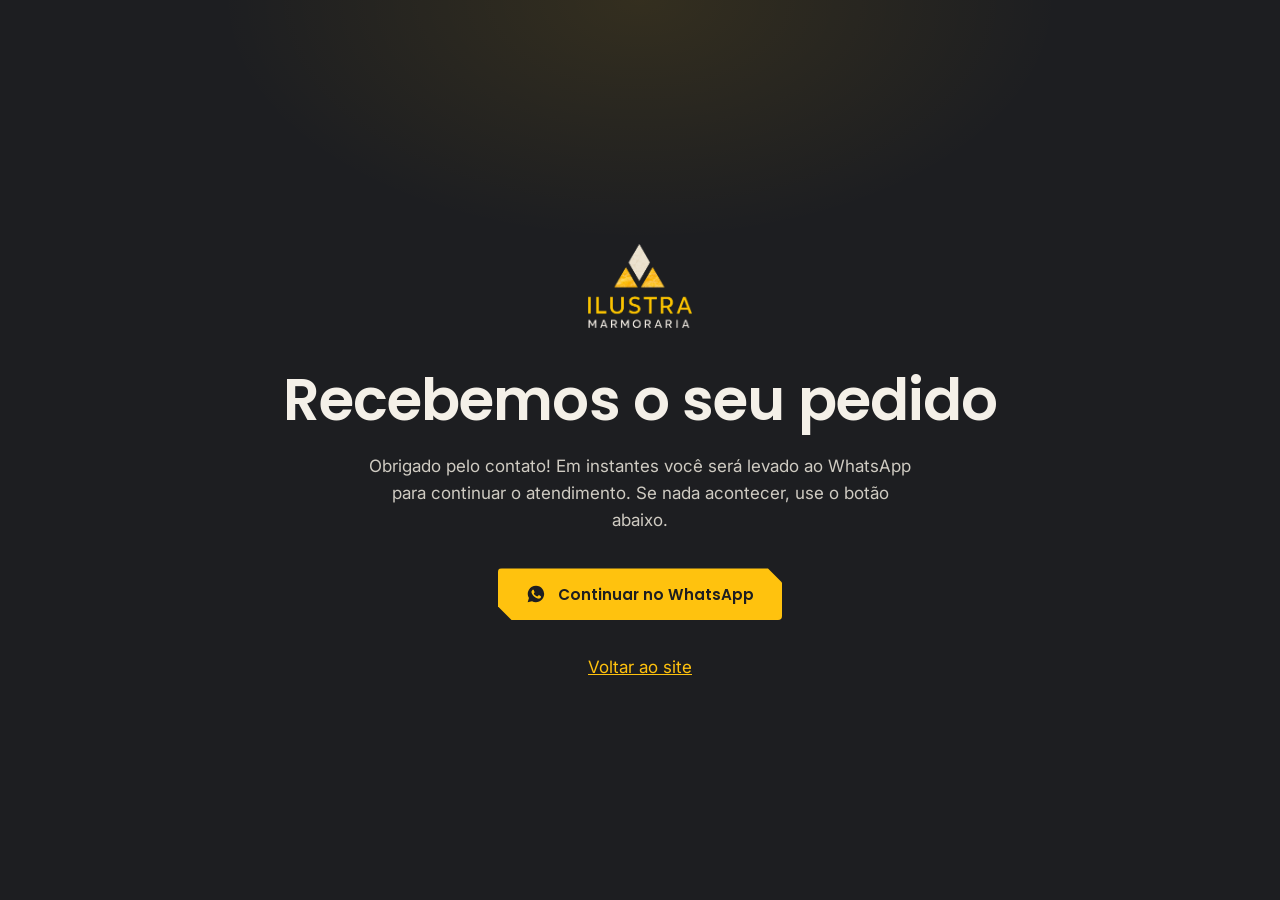
<file: obrigado.html>
<!DOCTYPE html>
<html lang="pt-BR" class="no-js">
<head>
  <meta charset="utf-8">
  <meta name="viewport" content="width=device-width, initial-scale=1">
  <script>document.documentElement.className='js'</script>
  <!-- ========================================================================
       [QH4 SLOT 1] GOOGLE TAG MANAGER (HEAD)
       O QUE COLAR: o primeiro snippet do GTM (script) fornecido pelo gerenciador.
       EXEMPLO:
       <script>(function(w,d,s,l,i){w[l]=w[l]||[];w[l].push({'gtm.start':new Date().getTime(),event:'gtm.js'});var f=d.getElementsByTagName(s)[0],j=d.createElement(s),dl=l!='dataLayer'?'&l='+l:'';j.async=true;j.src='https://www.googletagmanager.com/gtm.js?id='+i+dl;f.parentNode.insertBefore(j,f);})(window,document,'script','dataLayer','GTM-XXXXXXX');</script>
       ======================================================================== -->
  <script>(function(w,d,s,l,i){w[l]=w[l]||[];w[l].push({'gtm.start':new Date().getTime(),event:'gtm.js'});var f=d.getElementsByTagName(s)[0],j=d.createElement(s),dl=l!='dataLayer'?'&l='+l:'';j.async=true;j.src='https://www.googletagmanager.com/gtm.js?id='+i+dl;f.parentNode.insertBefore(j,f);})(window,document,'script','dataLayer','GTM-572TGNQZ');</script>

  <!-- ========================================================================
       [QH4 SLOT 2] VERIFICAÇÕES DE DOMÍNIO
       O QUE COLAR: metas de verificação (Google Search Console, Meta Business etc.).
       EXEMPLO:
       <meta name="google-site-verification" content="CODIGO_AQUI">
       <meta name="facebook-domain-verification" content="CODIGO_AQUI">
       ======================================================================== -->

  <!-- ========================================================================
       [QH4 SLOT 3] META PIXEL DIRETO (somente se NÃO for disparado pelo GTM)
       O QUE COLAR: o código base do Pixel (script).
       EXEMPLO:
       <script>!function(f,b,e,v,n,t,s){...}(window,document,'script','https://connect.facebook.net/en_US/fbevents.js');fbq('init','PIXEL_ID');fbq('track','PageView');</script>
       ======================================================================== -->

  <!-- ========================================================================
       [QH4 SLOT 4] GTAG GOOGLE ADS / GA4 (somente se NÃO usar GTM)
       O QUE COLAR: o gtag.js com o ID da conta. Rótulos de conversão ficam em assets/js/tracking.js (SLOT 7).
       EXEMPLO:
       <script async src="https://www.googletagmanager.com/gtag/js?id=AW-XXXXXXXXX"></script>
       <script>window.dataLayer=window.dataLayer||[];function gtag(){dataLayer.push(arguments)}gtag('js',new Date());gtag('config','AW-XXXXXXXXX');</script>
       ======================================================================== -->

  <title>Obrigado | Ilustra Marmoraria</title>
  <meta name="description" content="Recebemos o seu pedido de orçamento. Continue o atendimento pelo WhatsApp.">
  <meta name="robots" content="noindex, nofollow">
  <link rel="canonical" href="https://marmorariailustra.com/obrigado.html">
  <link rel="icon" href="favicon.ico" sizes="32x32">
  <link rel="icon" type="image/png" href="assets/img/favicon.png" sizes="48x48">
  <link rel="apple-touch-icon" href="assets/img/apple-touch-icon.png">
  <link rel="manifest" href="site.webmanifest">
  <meta name="theme-color" content="#1d1e21">
  <link rel="preconnect" href="https://fonts.googleapis.com"><link rel="preconnect" href="https://fonts.gstatic.com" crossorigin>
  <link href="https://fonts.googleapis.com/css2?family=Inter:wght@400;500&family=Poppins:wght@500;600;700&display=swap" rel="stylesheet">
  <link rel="stylesheet" href="assets/css/style.css">
</head>
<body>
  <!-- ========================================================================
       [QH4 SLOT 5] GTM NOSCRIPT (logo após abrir o <body>)
       O QUE COLAR: o bloco <noscript> do GTM.
       EXEMPLO:
       <noscript><iframe src="https://www.googletagmanager.com/ns.html?id=GTM-XXXXXXX" height="0" width="0" style="display:none;visibility:hidden"></iframe></noscript>
       ======================================================================== -->
  <noscript><iframe src="https://www.googletagmanager.com/ns.html?id=GTM-572TGNQZ" height="0" width="0" style="display:none;visibility:hidden"></iframe></noscript>

  <main class="solo"><div class="wrap">
    <img class="lg" src="assets/img/logo-ilustra.png" width="104" height="84" alt="Ilustra Marmoraria">
    <h1>Recebemos o seu pedido</h1>
    <p id="msg">Obrigado pelo contato! Em instantes você será levado ao WhatsApp para continuar o atendimento. Se nada acontecer, use o botão abaixo.</p>
    <a class="btn" href="https://wa.me/5532998245019?text=Ol%C3%A1%2C%20acabei%20de%20preencher%20o%20formul%C3%A1rio%20no%20site.%20Aguardo%20mais%20informa%C3%A7%C3%B5es." target="_blank" rel="noopener" data-local="obrigado"><svg viewBox="0 0 24 24" fill="currentColor" aria-hidden="true"><path d="M12.04 2a9.9 9.9 0 0 0-8.5 14.9L2 22l5.2-1.36A9.9 9.9 0 1 0 12.04 2zm5.8 14.1c-.25.7-1.45 1.33-2 1.4-.5.07-1.13.1-1.8-.12-.4-.13-.93-.3-1.6-.6-2.8-1.2-4.6-4-4.74-4.2-.14-.18-1.13-1.5-1.13-2.87 0-1.37.72-2.04.97-2.32.25-.28.55-.35.73-.35h.52c.17 0 .4-.06.62.48.23.55.78 1.9.85 2.04.07.14.1.3.02.48-.1.18-.14.3-.28.45-.14.17-.3.37-.42.5-.14.14-.28.3-.12.57.17.28.73 1.2 1.57 1.94 1.07.96 1.97 1.25 2.25 1.4.28.14.45.12.6-.07.18-.2.73-.85.93-1.14.2-.28.4-.24.65-.14.28.1 1.65.78 1.93.92.28.14.47.2.54.33.07.12.07.7-.18 1.4z"/></svg>Continuar no WhatsApp</a>
    <p style="margin-top:34px"><a href="index.html" style="color:var(--amarelo)">Voltar ao site</a></p>
  </div></main>
  <script>
  (function(){
    window.addEventListener('load',function(){ if(window.QH4&&QH4.push) QH4.push('thank_you_view'); });
    if(/[?&]r=1/.test(location.search)){
      setTimeout(function(){ location.href='https://wa.me/'+(window.QH4?QH4.WHATSAPP:'5532998245019')+'?text='+encodeURIComponent((window.QH4&&QH4.MSG_WEBHOOK)||'Olá, acabei de preencher o formulário no site. Aguardo mais informações.'); },2500);
    }
  })();
  </script>

  <!-- ========================================================================
       [QH4 SLOT 6] SCRIPTS DE TERCEIROS (antes de fechar o </body>)
       O QUE COLAR: chat, heatmap (Clarity/Hotjar), pixels extras, etc.
       EXEMPLO:
       <script>(function(c,l,a,r,i,t,y){...})(window,document,"clarity","script","ID_CLARITY");</script>
       ======================================================================== -->

  <!-- ========================================================================
       [QH4 SLOT 7] CONFIGURAÇÃO DE RASTREAMENTO: assets/js/tracking.js
       Define WhatsApp, webhook do Apps Script e rótulos de conversão do Google Ads.
       Eventos de dataLayer: whatsapp_click (wa_local), form_start, generate_lead, thank_you_view.
       ======================================================================== -->
  <script src="assets/js/tracking.js"></script>
  <!-- ========================================================================
       [QH4 SLOT 8] CONVERSÃO DA PÁGINA DE OBRIGADO
       Só vale na obrigado.html. Nas demais páginas este slot não é usado.
       O QUE COLAR: evento de conversão de lead (gtag Ads / fbq Lead).
       EXEMPLO:
       <script>gtag('event','conversion',{send_to:'AW-XXXXXXXXX/ROTULO'});fbq&&fbq('track','Lead');</script>
       ======================================================================== -->
  <script src="https://app-validacao-lp-sapp-validacao-lp.vercel.app/api/t" data-lp="lp-ilustra-marmoraria" defer></script>
</body>
</html>
</file>
<file: assets/css/style.css>
/* Ilustra Marmoraria | LP QH4 Growth */
:root{
  --carvao:#1d1e21; --carvao-2:#25262a; --carvao-3:#2e2f34; --linha:rgba(244,240,232,.14);
  --amarelo:#FFC20E; --amarelo-2:#ffd45a; --osso:#F4F0E8; --pedra:#E9E1D3; --tinta:#1d1e21; --muted:#a9a69e; --muted-d:#5f5d57;
  --f-t:'Poppins',system-ui,sans-serif; --f-b:'Inter',system-ui,sans-serif;
  --r:4px; --ease:cubic-bezier(.2,.7,.2,1); --w:1200px;
}
*,*::before,*::after{box-sizing:border-box}
html{scroll-behavior:smooth;scroll-padding-top:76px}
body{margin:0;background:var(--carvao);color:var(--osso);font-family:var(--f-b);font-size:17px;line-height:1.6;-webkit-font-smoothing:antialiased;overflow-x:hidden}
img{max-width:100%;display:block}
a{color:inherit}
h1,h2,h3,h4{font-family:var(--f-t);line-height:1.12;margin:0;letter-spacing:-.015em}
p{margin:0}
.wrap{width:min(var(--w),92vw);margin-inline:auto}
.sec{padding:clamp(72px,10vw,128px) 0;position:relative}
.light{background:var(--osso);color:var(--tinta)}
.mid{background:var(--carvao-2)}
.eyebrow{font:600 .78rem/1 var(--f-t);letter-spacing:.22em;text-transform:uppercase;color:var(--amarelo);display:inline-flex;align-items:center;gap:12px;margin-bottom:22px}
.eyebrow::before{content:"";width:34px;height:2px;background:currentColor}
.light .eyebrow{color:#a87a00}
.h2{font-size:clamp(2rem,4.4vw,3.4rem);font-weight:600}
.h2 em{font-style:normal;color:var(--amarelo)}
.light .h2 em{color:#b88500}
.lead{font-size:1.1rem;color:var(--muted);max-width:56ch;margin-top:20px}
.light .lead{color:var(--muted-d)}
.sr{position:absolute;width:1px;height:1px;overflow:hidden;clip:rect(0 0 0 0);white-space:nowrap}
/* Botões */
.btn{--bg:var(--amarelo);--fg:var(--tinta);display:inline-flex;align-items:center;gap:12px;padding:16px 28px;background:var(--bg);color:var(--fg);font:600 .95rem/1 var(--f-t);text-decoration:none;border:0;border-radius:var(--r);cursor:pointer;position:relative;overflow:hidden;transition:transform .35s var(--ease),box-shadow .35s var(--ease);clip-path:polygon(0 0,calc(100% - 14px) 0,100% 14px,100% 100%,14px 100%,0 calc(100% - 14px))}
.btn::after{content:"";position:absolute;inset:0;background:linear-gradient(110deg,transparent 30%,rgba(255,255,255,.55) 50%,transparent 70%);transform:translateX(-120%);transition:transform .7s var(--ease)}
.btn:hover{transform:translateY(-3px)}
.btn:hover::after{transform:translateX(120%)}
.btn svg{width:20px;height:20px;flex:none}
.btn-line{--bg:transparent;--fg:var(--osso);box-shadow:inset 0 0 0 1.5px rgba(244,240,232,.4)}
.btn-line:hover{box-shadow:inset 0 0 0 1.5px var(--amarelo);color:var(--amarelo)}
.light .btn-line{--fg:var(--tinta);box-shadow:inset 0 0 0 1.5px rgba(29,30,33,.4)}
.btn[disabled]{opacity:.45;cursor:not-allowed;transform:none}
.btn[disabled]::after{display:none}
/* Header */
.hd{position:fixed;inset:0 0 auto 0;z-index:50;transition:background .4s,box-shadow .4s,padding .4s;padding:18px 0}
.hd.sc{background:rgba(29,30,33,.92);backdrop-filter:blur(10px);box-shadow:0 1px 0 var(--linha);padding:10px 0}
.hd .wrap{display:flex;align-items:center;justify-content:space-between;gap:24px}
.logo img{height:52px;width:auto;transition:height .4s}
.hd.sc .logo img{height:42px}
.nav{display:flex;align-items:center;gap:30px}
.nav a{font:500 .88rem var(--f-t);text-decoration:none;color:var(--osso);position:relative;padding:6px 0}
.nav a:not(.btn)::after{content:"";position:absolute;left:0;right:0;bottom:0;height:2px;background:var(--amarelo);transform:scaleX(0);transform-origin:left;transition:transform .35s var(--ease)}
.nav a:not(.btn):hover::after{transform:scaleX(1)}
.nav .btn{padding:12px 20px;font-size:.85rem}
.burger{display:none;background:none;border:0;width:44px;height:44px;cursor:pointer;position:relative}
.burger span{position:absolute;left:10px;right:10px;height:2px;background:var(--osso);transition:.3s}
.burger span:nth-child(1){top:15px}.burger span:nth-child(2){top:21px}.burger span:nth-child(3){top:27px}
.burger.on span:nth-child(1){top:21px;transform:rotate(45deg)}.burger.on span:nth-child(2){opacity:0}.burger.on span:nth-child(3){top:21px;transform:rotate(-45deg)}
/* Hero */
.hero{min-height:100svh;padding:140px 0 90px;display:flex;align-items:center;position:relative;overflow:hidden;background:
 radial-gradient(900px 500px at 85% 10%,rgba(255,194,14,.08),transparent 60%),var(--carvao)}
.veins{position:absolute;inset:-10% -5%;pointer-events:none;opacity:.5}
.veins path{fill:none;stroke:rgba(255,194,14,.22);stroke-width:1.2;stroke-dasharray:1400;stroke-dashoffset:1400;animation:vein 5s var(--ease) .3s forwards}
.veins path:nth-child(2){stroke:rgba(244,240,232,.1);animation-delay:.9s}
.veins path:nth-child(3){animation-delay:1.5s;stroke:rgba(255,194,14,.12)}
@keyframes vein{to{stroke-dashoffset:0}}
.hero .wrap{display:grid;grid-template-columns:1.05fr .95fr;gap:clamp(32px,5vw,80px);align-items:center;position:relative}
.hero h1{font-size:clamp(2.3rem,5.4vw,4.3rem);font-weight:600;letter-spacing:-.025em}
.hero h1 em{font-style:normal;color:var(--amarelo);display:inline-block;position:relative}
.hero h1 em::after{content:"";position:absolute;left:0;right:0;bottom:.06em;height:.1em;background:var(--amarelo);transform:scaleX(0);transform-origin:left;animation:ul 1s var(--ease) 1s forwards}
@keyframes ul{to{transform:scaleX(1)}}
.hero .lead{font-size:1.15rem;color:#cfcbc2;margin:26px 0 36px}
.cta-row{display:flex;flex-wrap:wrap;gap:14px}
.chips{display:flex;flex-wrap:wrap;gap:10px 26px;margin-top:44px;padding-top:28px;border-top:1px solid var(--linha);font-size:.88rem;color:#cfcbc2}
.chips span{display:inline-flex;align-items:center;gap:10px}
.chips i{width:8px;height:8px;background:var(--amarelo);transform:rotate(45deg);flex:none}
.art{position:relative;aspect-ratio:4/5;max-height:78vh;justify-self:end;width:min(100%,520px)}
.art-main{position:absolute;inset:0;overflow:hidden;clip-path:polygon(0 0,84% 0,100% 11%,100% 100%,16% 100%,0 89%);background:var(--carvao-3)}
.art-main img{width:100%;height:112%;object-fit:cover;will-change:transform}
.art-d{position:absolute;left:-14%;bottom:7%;width:38%;aspect-ratio:1;transform:rotate(45deg);overflow:hidden;border:3px solid var(--amarelo);background:var(--carvao-3);box-shadow:0 20px 50px rgba(0,0,0,.45)}
.art-d img{position:absolute;inset:-25%;width:150%;height:150%;object-fit:cover;transform:rotate(-45deg)}
.art-tag{position:absolute;right:-4%;bottom:16%;background:var(--osso);color:var(--tinta);padding:14px 18px;font:600 .82rem/1.3 var(--f-t);max-width:190px;box-shadow:0 14px 40px rgba(0,0,0,.4);animation:float 6s ease-in-out infinite}
.art-tag b{display:block;color:#a87a00;font-size:.68rem;letter-spacing:.16em;text-transform:uppercase;margin-bottom:4px}
@keyframes float{50%{transform:translateY(-10px)}}
/* Faixa */
.band{background:var(--amarelo);color:var(--tinta);overflow:hidden;padding:18px 0;border-block:1px solid rgba(0,0,0,.1)}
.band-t{display:flex;gap:48px;width:max-content;animation:mq 34s linear infinite}
.band:hover .band-t{animation-play-state:paused}
.band-t span{font:600 1rem var(--f-t);letter-spacing:.14em;text-transform:uppercase;display:inline-flex;align-items:center;gap:48px;white-space:nowrap}
.band-t span::after{content:"";width:9px;height:9px;background:var(--tinta);transform:rotate(45deg)}
@keyframes mq{to{transform:translateX(-50%)}}
/* Serviços */
.sv-head{display:flex;justify-content:space-between;align-items:end;gap:40px;flex-wrap:wrap;margin-bottom:56px}
.sv{display:grid;grid-template-columns:repeat(12,1fr);gap:18px}
.card{position:relative;overflow:hidden;background:var(--carvao-3);min-height:280px;display:flex;align-items:flex-end;isolation:isolate}
.card img{position:absolute;inset:0;width:100%;height:100%;object-fit:cover;z-index:-2;transition:transform 1s var(--ease)}
.card::before{content:"";position:absolute;inset:0;z-index:-1;background:linear-gradient(to top,rgba(20,20,22,.88),rgba(20,20,22,.05) 62%)}
.card:hover img{transform:scale(1.07)}
.card div{padding:26px 28px;width:100%}
.card h3{font-size:1.45rem;font-weight:600;color:#fff}
.card p{color:#d9d5cb;font-size:.95rem;margin-top:6px;max-width:34ch}
.card .n{font:600 .75rem var(--f-t);letter-spacing:.2em;color:var(--amarelo);margin-bottom:10px;display:block}
.c1{grid-column:span 7;grid-row:span 2;min-height:560px}
.c2{grid-column:span 5}.c3{grid-column:span 5}
.c4{grid-column:span 5;min-height:340px}
.c5{grid-column:span 7;background:var(--osso);color:var(--tinta);display:flex;align-items:center;min-height:340px}
.c5::before{display:none}
.c5 div{padding:38px 40px}
.c5 h3{color:var(--tinta);font-size:1.7rem}
.c5 p{color:var(--muted-d);max-width:46ch}
.c5 .n{color:#a87a00}
.c5 .btn{margin-top:22px}
/* Galeria */
.gal{background:var(--carvao);overflow:hidden}
.rail-ctl{display:flex;gap:10px}
.rail-ctl button{width:52px;height:52px;border:1.5px solid rgba(244,240,232,.35);background:transparent;color:var(--osso);cursor:pointer;display:grid;place-items:center;transition:.3s;clip-path:polygon(0 0,calc(100% - 10px) 0,100% 10px,100% 100%,10px 100%,0 calc(100% - 10px))}
.rail-ctl button:hover{background:var(--amarelo);border-color:var(--amarelo);color:var(--tinta)}
.rail-ctl svg{width:22px;height:22px}
.rail{display:flex;gap:16px;overflow-x:auto;scroll-snap-type:x proximity;padding:0 4vw 18px;margin-top:8px;scrollbar-width:thin;scrollbar-color:var(--amarelo) var(--carvao-3);cursor:grab}
.rail.drag{cursor:grabbing;scroll-snap-type:none}
.rail figure{margin:0;flex:none;height:clamp(340px,52vw,560px);aspect-ratio:var(--ar,4/5);scroll-snap-align:start;position:relative;overflow:hidden;background:var(--carvao-3)}
.rail img{width:100%;height:100%;object-fit:cover;transition:transform .9s var(--ease);-webkit-user-drag:none;user-select:none}
.rail figure:hover img{transform:scale(1.05)}
.rail figcaption{position:absolute;left:0;bottom:0;padding:34px 20px 16px;width:100%;background:linear-gradient(to top,rgba(20,20,22,.85),transparent);font:500 .82rem var(--f-t);letter-spacing:.04em}
.rail button.zoom{position:absolute;inset:0;background:none;border:0;cursor:zoom-in}
.gal-note{margin-top:22px;color:var(--muted);font-size:.9rem}
.lb{position:fixed;inset:0;z-index:100;background:rgba(14,14,16,.95);display:none;align-items:center;justify-content:center;padding:4vw}
.lb.on{display:flex;animation:fade .3s}
.lb img{max-height:88vh;max-width:92vw;object-fit:contain}
.lb button{position:absolute;background:none;border:0;color:#fff;font-size:2.4rem;cursor:pointer;width:56px;height:56px}
.lb .x{top:14px;right:14px}.lb .pv{left:10px;top:50%}.lb .nx{right:10px;top:50%}
@keyframes fade{from{opacity:0}}
/* Diferenciais */
.df{display:grid;grid-template-columns:.8fr 1.2fr;gap:clamp(32px,6vw,96px)}
.df-list{border-top:1px solid rgba(29,30,33,.18)}
.df-item{display:grid;grid-template-columns:76px 1fr;gap:20px;padding:34px 0;border-bottom:1px solid rgba(29,30,33,.18);transition:padding .4s var(--ease)}
.df-item:hover{padding-left:14px}
.df-item .no{font:600 1.5rem var(--f-t);color:#b88500}
.df-item h3{font-size:1.4rem;font-weight:600}
.df-item p{color:var(--muted-d);margin-top:8px;max-width:52ch}
.df-sticky{position:sticky;top:110px;align-self:start}
.df-img{margin-top:36px;aspect-ratio:4/3;overflow:hidden;clip-path:polygon(0 0,88% 0,100% 12%,100% 100%,0 100%)}
.df-img img{width:100%;height:100%;object-fit:cover}
/* Processo */
.pr{display:grid;gap:0;margin-top:60px;position:relative}
.pr::before{content:"";position:absolute;left:23px;top:8px;bottom:8px;width:2px;background:linear-gradient(var(--amarelo),rgba(255,194,14,.1))}
.step{display:grid;grid-template-columns:48px 1fr;gap:34px;padding:0 0 46px;position:relative}
.step:last-child{padding-bottom:0}
.step .d{width:48px;height:48px;background:var(--carvao);border:2px solid var(--amarelo);transform:rotate(45deg) scale(.72);display:grid;place-items:center;position:relative;z-index:1}
.step .d b{transform:rotate(-45deg);font:600 .95rem var(--f-t);color:var(--amarelo)}
.step h3{font-size:1.35rem;font-weight:600}
.step p{color:var(--muted);margin-top:8px;max-width:60ch}
.pr-wrap{display:grid;grid-template-columns:1fr .85fr;gap:clamp(30px,6vw,90px);align-items:start}
.pr-img{position:sticky;top:110px;aspect-ratio:4/5;overflow:hidden;clip-path:polygon(0 0,100% 0,100% 88%,86% 100%,0 100%)}
.pr-img img{width:100%;height:100%;object-fit:cover}
/* Pedras */
.pd{display:grid;grid-template-columns:1.1fr .9fr;gap:clamp(30px,6vw,90px);align-items:center}
.stones{margin-top:40px;border-top:1px solid rgba(29,30,33,.2)}
.stones li{list-style:none;display:flex;align-items:center;gap:18px;padding:18px 0;border-bottom:1px solid rgba(29,30,33,.2);font:600 clamp(1.3rem,2.6vw,2rem) var(--f-t);letter-spacing:-.01em;transition:padding .4s var(--ease),color .3s}
.stones{padding:0;margin-bottom:0}
.stones li::before{content:"";width:12px;height:12px;background:var(--amarelo);transform:rotate(45deg) scale(.6);transition:transform .4s var(--ease);flex:none}
.stones li:hover{padding-left:16px;color:#8a6500}
.stones li:hover::before{transform:rotate(45deg) scale(1)}
.pd-note{margin-top:26px;padding:20px 24px;background:#fff;border-left:4px solid var(--amarelo);font-size:.98rem}
.pd-note b{font-family:var(--f-t)}
.pd-img{aspect-ratio:1/1.05;overflow:hidden;position:relative;clip-path:polygon(14% 0,100% 0,100% 86%,86% 100%,0 100%,0 14%)}
.pd-img img{width:100%;height:100%;object-fit:cover}
/* Sobre */
.ab{display:grid;grid-template-columns:.9fr 1.1fr;gap:clamp(30px,6vw,90px);align-items:center}
.ab-img{position:relative;aspect-ratio:4/5}
.ab-img>img{position:absolute;inset:0;width:100%;height:100%;object-fit:cover;clip-path:polygon(0 0,100% 0,100% 100%,0 100%)}
.ab-img .sq{position:absolute;right:-6%;bottom:-5%;width:44%;aspect-ratio:1;border:4px solid var(--carvao-2);overflow:hidden}
.ab-img .sq img{width:100%;height:100%;object-fit:cover}
.quote{margin:34px 0 0;padding-left:26px;border-left:3px solid var(--amarelo);font:500 clamp(1.25rem,2.4vw,1.7rem)/1.4 var(--f-t)}
.links{display:flex;gap:14px;flex-wrap:wrap;margin-top:36px}
/* FAQ */
.fq{display:grid;grid-template-columns:.7fr 1.3fr;gap:clamp(30px,6vw,90px)}
.fq details{border-bottom:1px solid rgba(29,30,33,.18)}
.fq details:first-child{border-top:1px solid rgba(29,30,33,.18)}
.fq summary{list-style:none;cursor:pointer;padding:26px 54px 26px 0;font:600 1.12rem/1.35 var(--f-t);position:relative}
.fq summary::-webkit-details-marker{display:none}
.fq summary::after{content:"+";position:absolute;right:6px;top:50%;transform:translateY(-50%);font:400 1.8rem var(--f-t);color:#b88500;transition:transform .35s var(--ease)}
.fq details[open] summary::after{transform:translateY(-50%) rotate(45deg)}
.fq details p{padding:0 54px 28px 0;color:var(--muted-d);max-width:62ch;animation:fade .4s}
/* Contato */
.ct{background:var(--carvao);position:relative;overflow:hidden}
.ct::before{content:"";position:absolute;right:-12%;top:-30%;width:620px;height:620px;border:1px solid rgba(255,194,14,.25);transform:rotate(45deg)}
.ct::after{content:"";position:absolute;right:-4%;top:-14%;width:400px;height:400px;border:1px solid rgba(255,194,14,.14);transform:rotate(45deg)}
.ct .wrap{display:grid;grid-template-columns:1fr 1fr;gap:clamp(30px,6vw,90px);position:relative;z-index:1;align-items:start}
.info{margin-top:34px;display:grid;gap:18px}
.info div{display:flex;gap:16px;align-items:flex-start;color:#d4d0c7}
.info i{width:10px;height:10px;background:var(--amarelo);transform:rotate(45deg);margin-top:9px;flex:none}
.info b{display:block;font-family:var(--f-t);color:#fff}
.form{background:var(--carvao-2);padding:clamp(26px,4vw,44px);border-top:3px solid var(--amarelo)}
.form h3{font-size:1.5rem;font-weight:600;margin-bottom:6px}
.form>p{color:var(--muted);font-size:.95rem;margin-bottom:24px}
.fld{margin-bottom:16px}
.fld label{display:block;font:500 .82rem var(--f-t);letter-spacing:.04em;margin-bottom:8px;color:#d4d0c7}
.fld input,.fld select,.fld textarea{width:100%;background:var(--carvao);border:1.5px solid rgba(244,240,232,.18);color:var(--osso);font:400 1rem var(--f-b);padding:14px 16px;border-radius:var(--r);transition:border-color .25s,box-shadow .25s}
.fld textarea{min-height:92px;resize:vertical}
.fld select{appearance:none;background-image:linear-gradient(45deg,transparent 50%,var(--amarelo) 50%),linear-gradient(135deg,var(--amarelo) 50%,transparent 50%);background-position:calc(100% - 20px) 50%,calc(100% - 14px) 50%;background-size:6px 6px;background-repeat:no-repeat}
.fld input:focus,.fld select:focus,.fld textarea:focus{outline:0;border-color:var(--amarelo);box-shadow:0 0 0 3px rgba(255,194,14,.18)}
.fld input:user-invalid{border-color:#e5736a}
.form .btn{width:100%;justify-content:center;margin-top:8px}
.form small{display:block;margin-top:14px;color:var(--muted);font-size:.8rem;text-align:center}
/* Rodapé */
.ft{background:#141517;padding:56px 0 30px;font-size:.9rem;color:var(--muted)}
.ft .wrap{display:flex;justify-content:space-between;gap:30px;flex-wrap:wrap;align-items:center}
.ft img{height:64px}
.ft a{text-decoration:none}.ft a:hover{color:var(--amarelo)}
.ft-b{margin-top:34px;padding-top:22px;border-top:1px solid var(--linha);display:flex;justify-content:space-between;gap:16px;flex-wrap:wrap;font-size:.82rem}
/* WhatsApp flutuante */
.wa{position:fixed;right:20px;bottom:20px;z-index:60;width:62px;height:62px;border-radius:50%;background:#25D366;display:grid;place-items:center;box-shadow:0 10px 30px rgba(0,0,0,.45);transition:transform .3s var(--ease)}
.wa:hover{transform:scale(1.1)}
.wa svg{width:32px;height:32px;fill:#fff}
.wa::before{content:"";position:absolute;inset:0;border-radius:50%;border:2px solid #25D366;animation:ping 2.4s ease-out infinite}
@keyframes ping{to{transform:scale(1.7);opacity:0}}
/* Reveal */
.js .rv{opacity:0;transform:translateY(32px);transition:opacity .9s var(--ease),transform .9s var(--ease);transition-delay:var(--d,0s)}
.js .rv.in{opacity:1;transform:none}
.js .rv-l{transform:translateX(-40px)}.js .rv-r{transform:translateX(40px)}
.js .rv-c{opacity:0;transform:translateY(36px) scale(.96);transition:opacity .8s var(--ease),transform 1s var(--ease);transition-delay:var(--d,0s)}
.js .rv-c.in{opacity:1;transform:none}
/* Obrigado / 404 */
.solo{min-height:100svh;display:grid;place-items:center;text-align:center;padding:120px 0 60px;background:radial-gradient(700px 400px at 50% 0,rgba(255,194,14,.1),transparent 60%),var(--carvao)}
.solo img.lg{height:84px;margin:0 auto 40px}
.solo h1{font-size:clamp(2.2rem,5vw,3.6rem);font-weight:600}
.solo p{color:#cfcbc2;margin:20px auto 34px;max-width:50ch}
.solo .big{font:700 clamp(6rem,18vw,11rem)/1 var(--f-t);color:transparent;-webkit-text-stroke:2px var(--amarelo);margin-bottom:6px}
/* Responsivo */
@media (max-width:980px){
 .nav{position:fixed;inset:0 0 0 auto;width:min(82vw,340px);background:var(--carvao-2);flex-direction:column;align-items:flex-start;justify-content:center;gap:24px;padding:40px;transform:translateX(100%);transition:transform .45s var(--ease);box-shadow:-20px 0 60px rgba(0,0,0,.5)}
 .nav.on{transform:none}.nav a{font-size:1.1rem}.burger{display:block;z-index:2}
 .hero{padding-top:120px}.hero .wrap{grid-template-columns:1fr}
 .art{justify-self:center;width:min(86%,420px);margin-top:20px;margin-inline:auto}
 .art-d{left:-8%}.art-tag{right:-2%}
 .sv{grid-template-columns:1fr}.card,.c1,.c2,.c3,.c4,.c5{grid-column:auto;grid-row:auto;min-height:340px}
 .df,.pr-wrap,.pd,.ab,.fq,.ct .wrap{grid-template-columns:1fr}
 .df-sticky,.pr-img{position:static}.pr-img{aspect-ratio:4/3}
 .df-item{grid-template-columns:54px 1fr}
 .ab-img{max-width:440px;margin-bottom:30px}.ab-img .sq{right:0}
}
@media (max-width:520px){body{font-size:16px}.btn{width:100%;justify-content:center}.cta-row{flex-direction:column}.chips{gap:12px}.wa{width:56px;height:56px;right:14px;bottom:14px}.step{gap:22px}.c5 div{padding:28px 24px}}
@media (prefers-reduced-motion:reduce){*{animation:none!important;transition:none!important;scroll-behavior:auto!important}.js .rv,.js .rv-c{opacity:1;transform:none}.veins path{stroke-dashoffset:0}}
</file>
